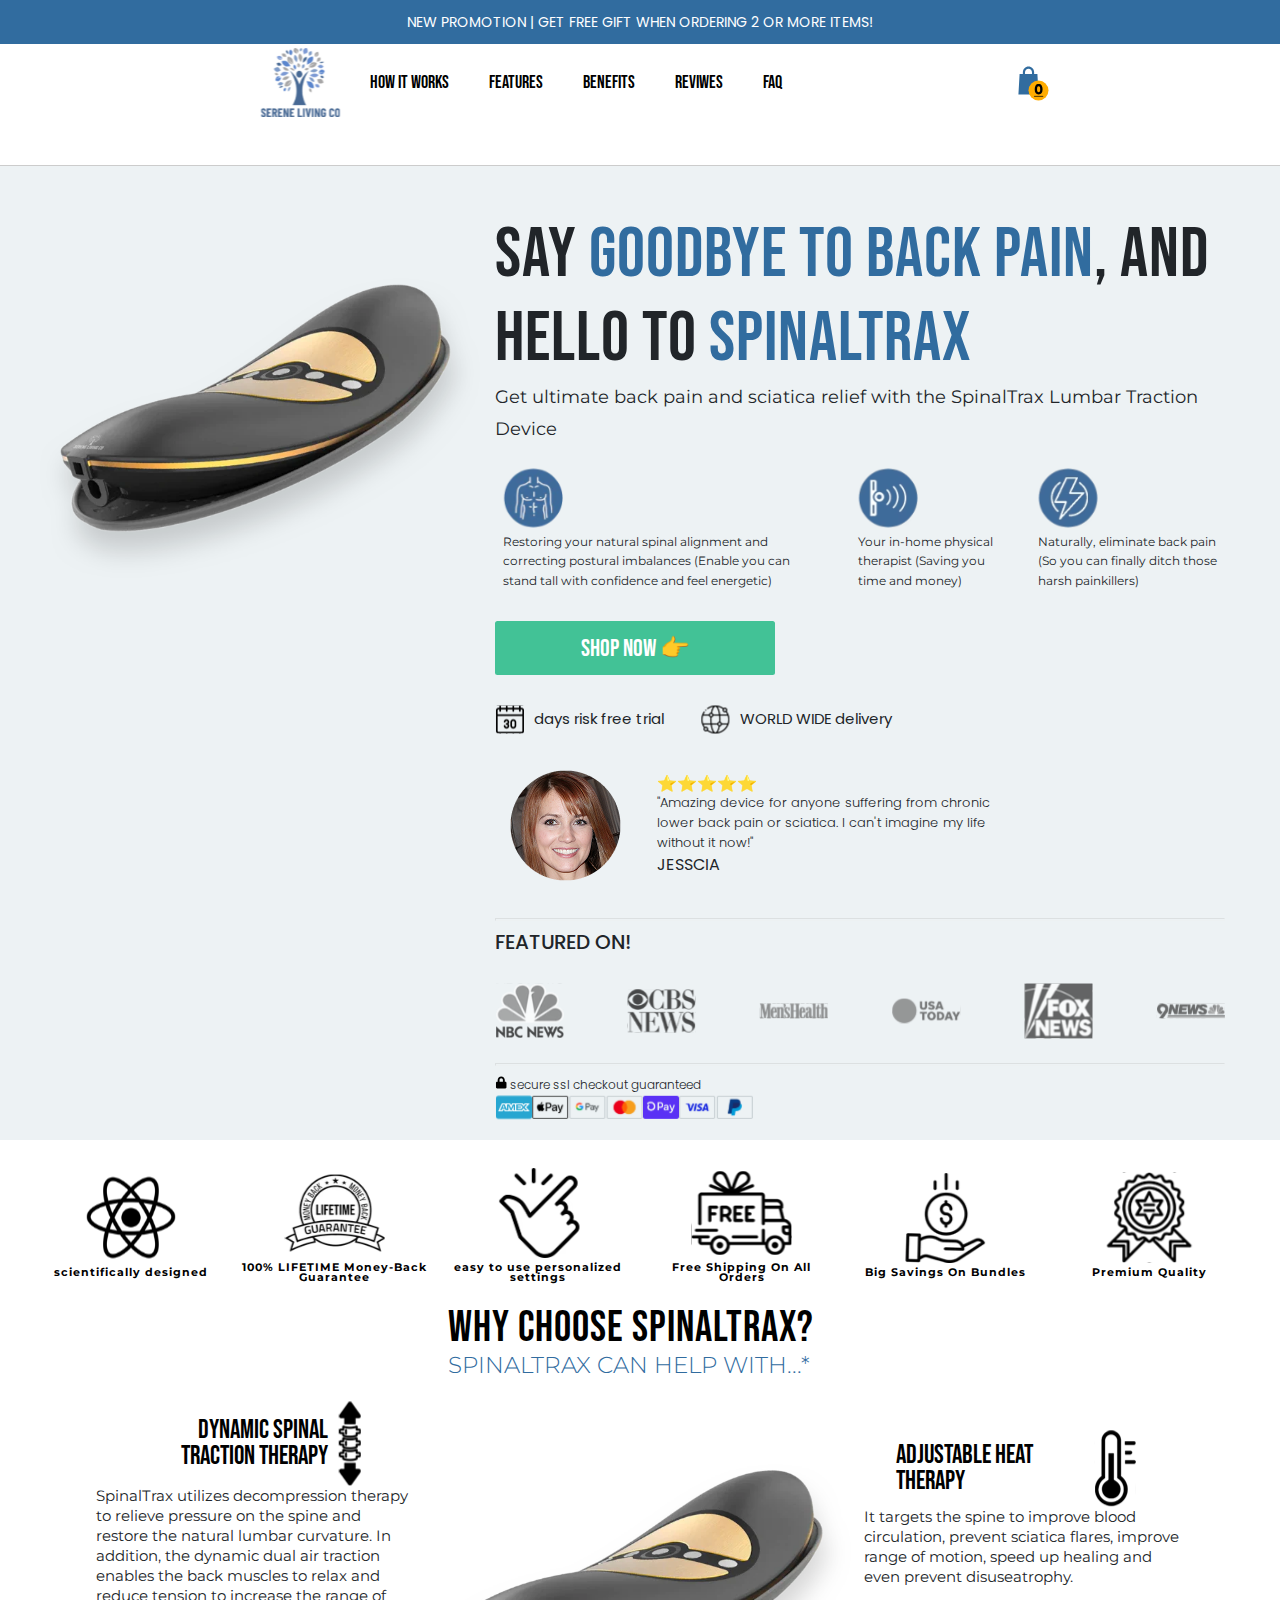
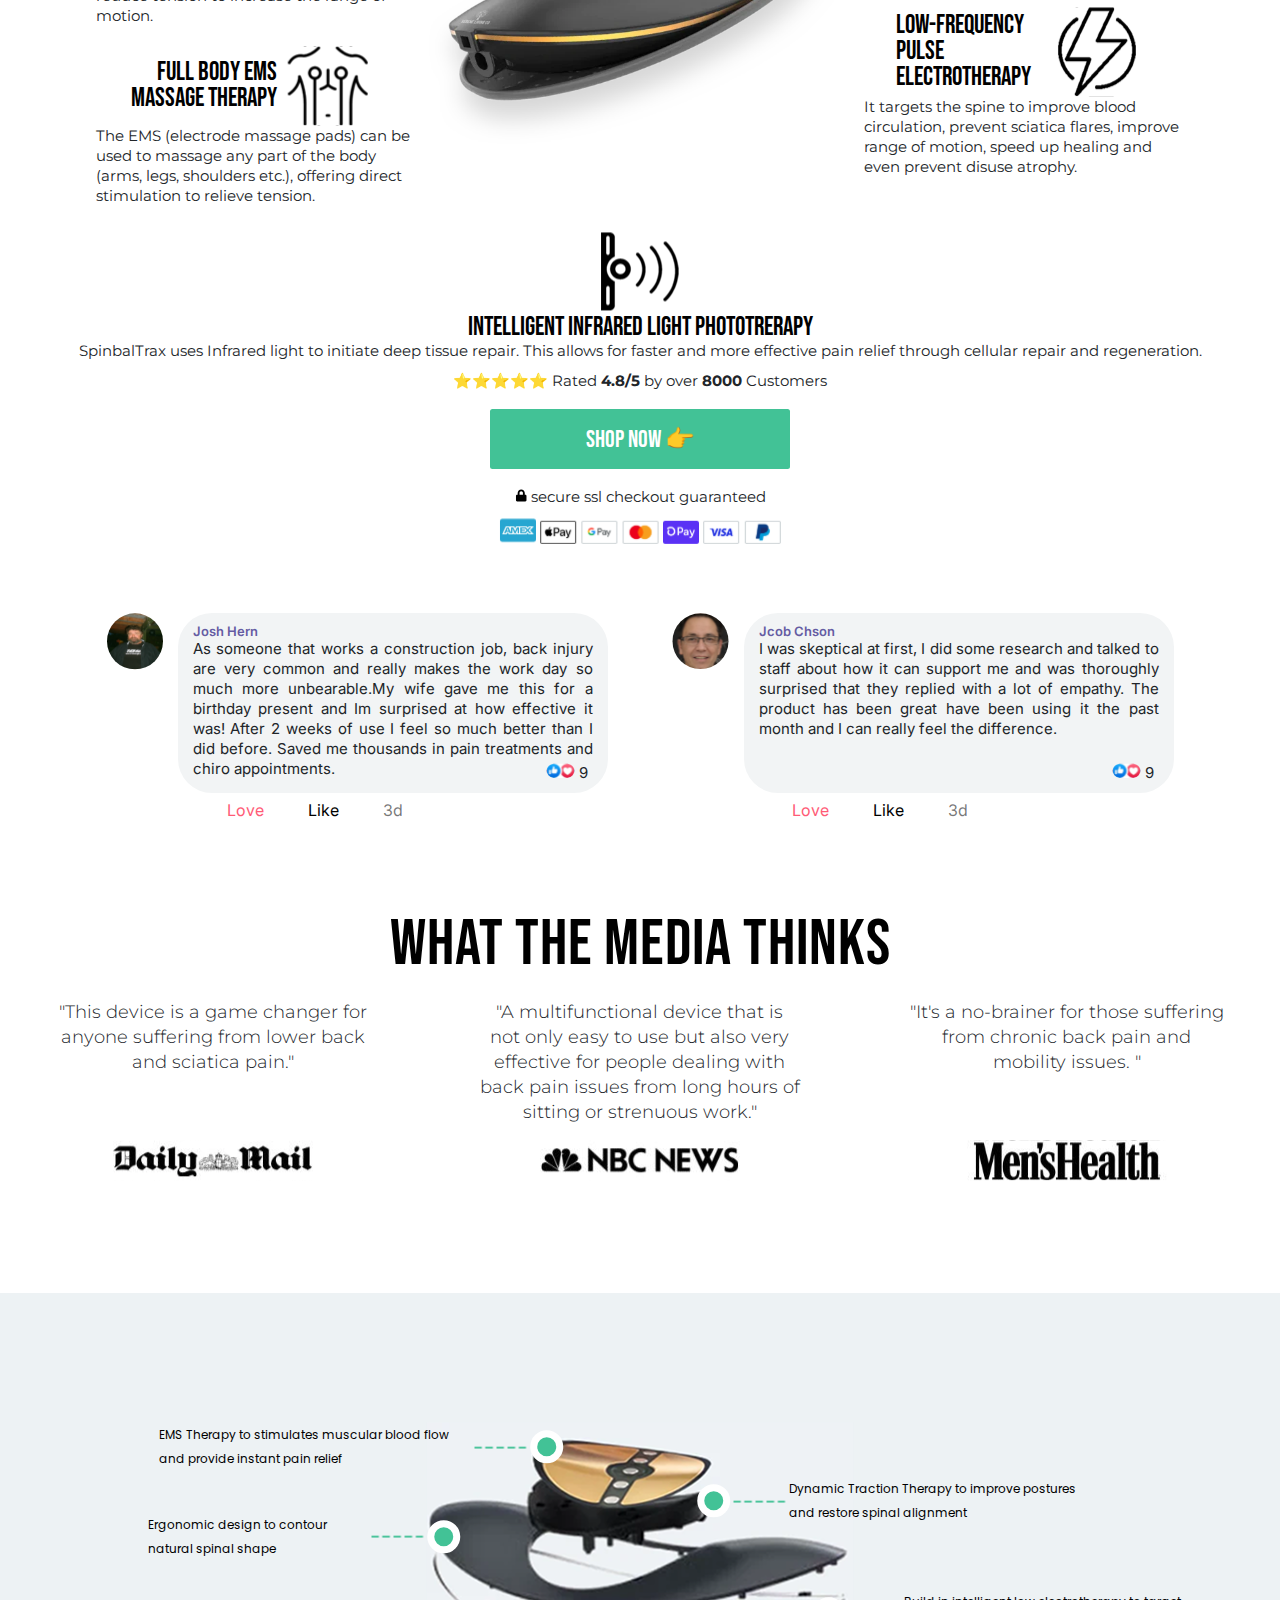
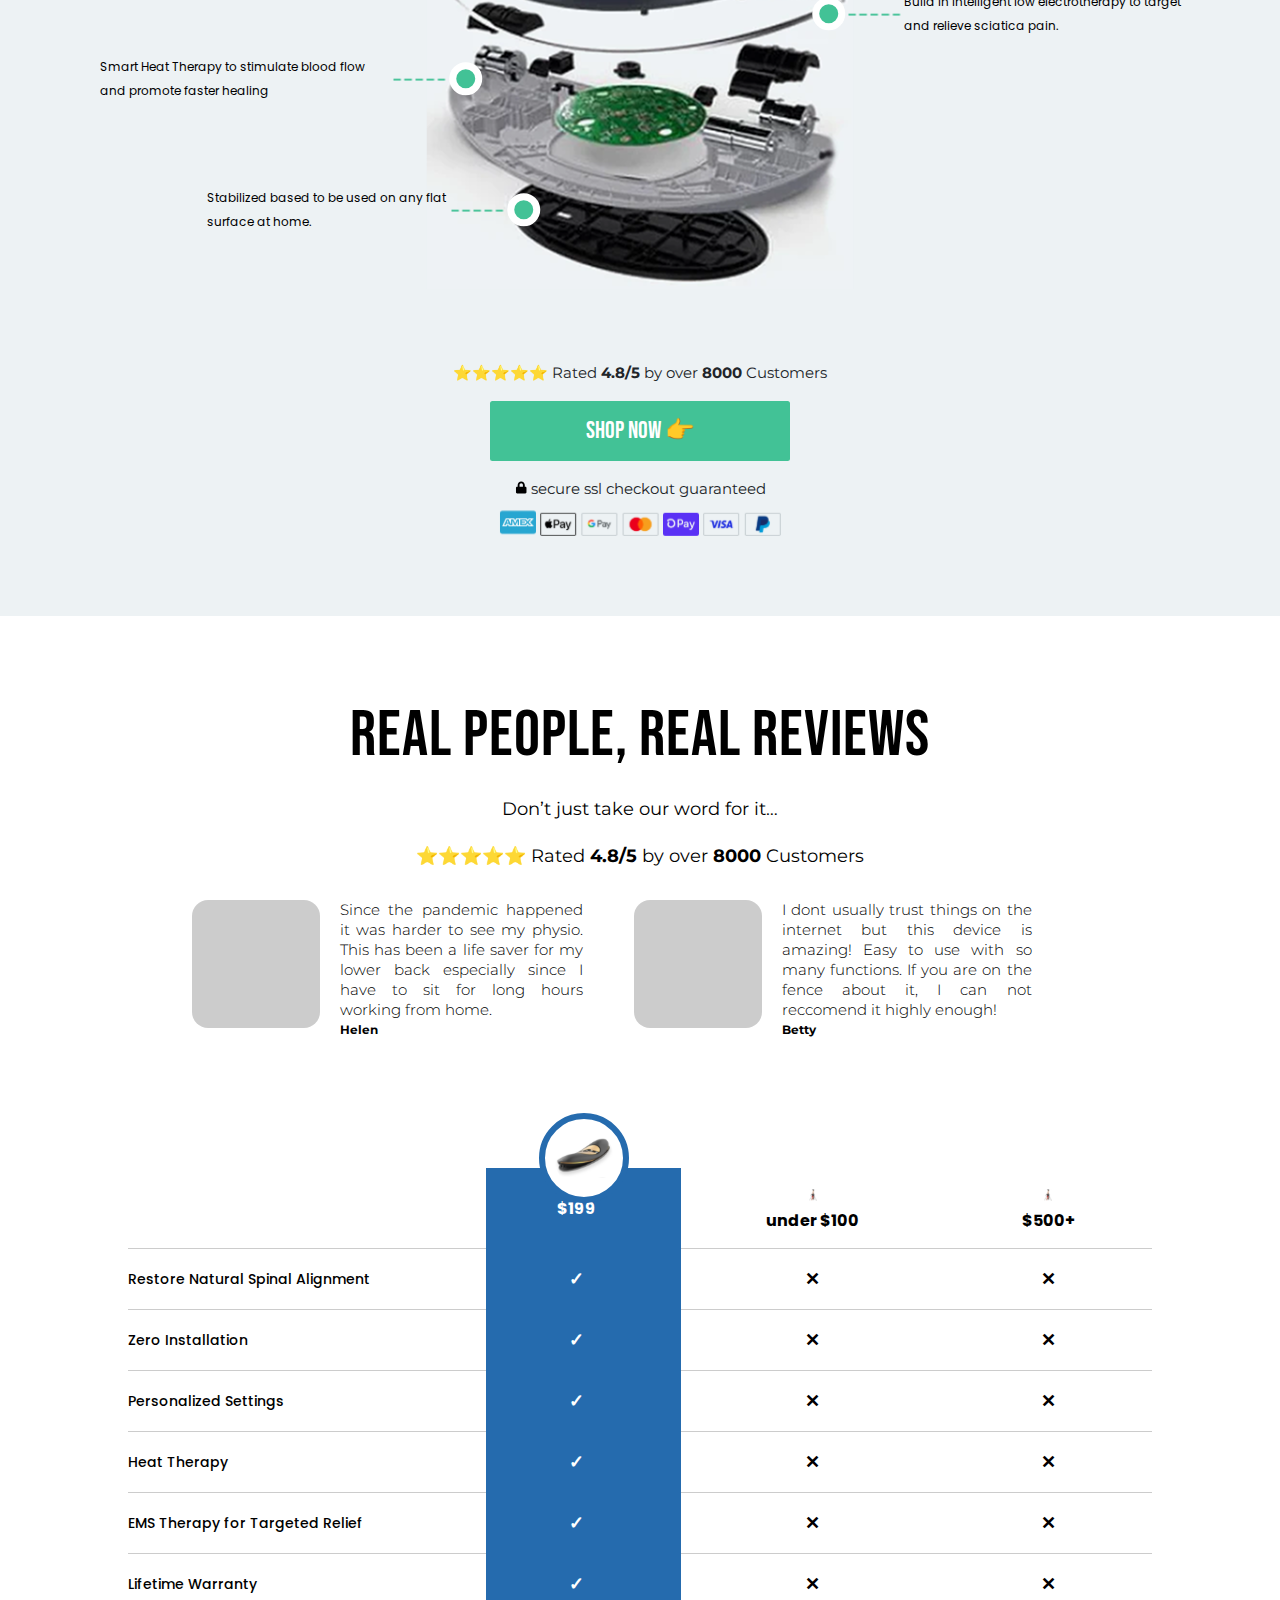
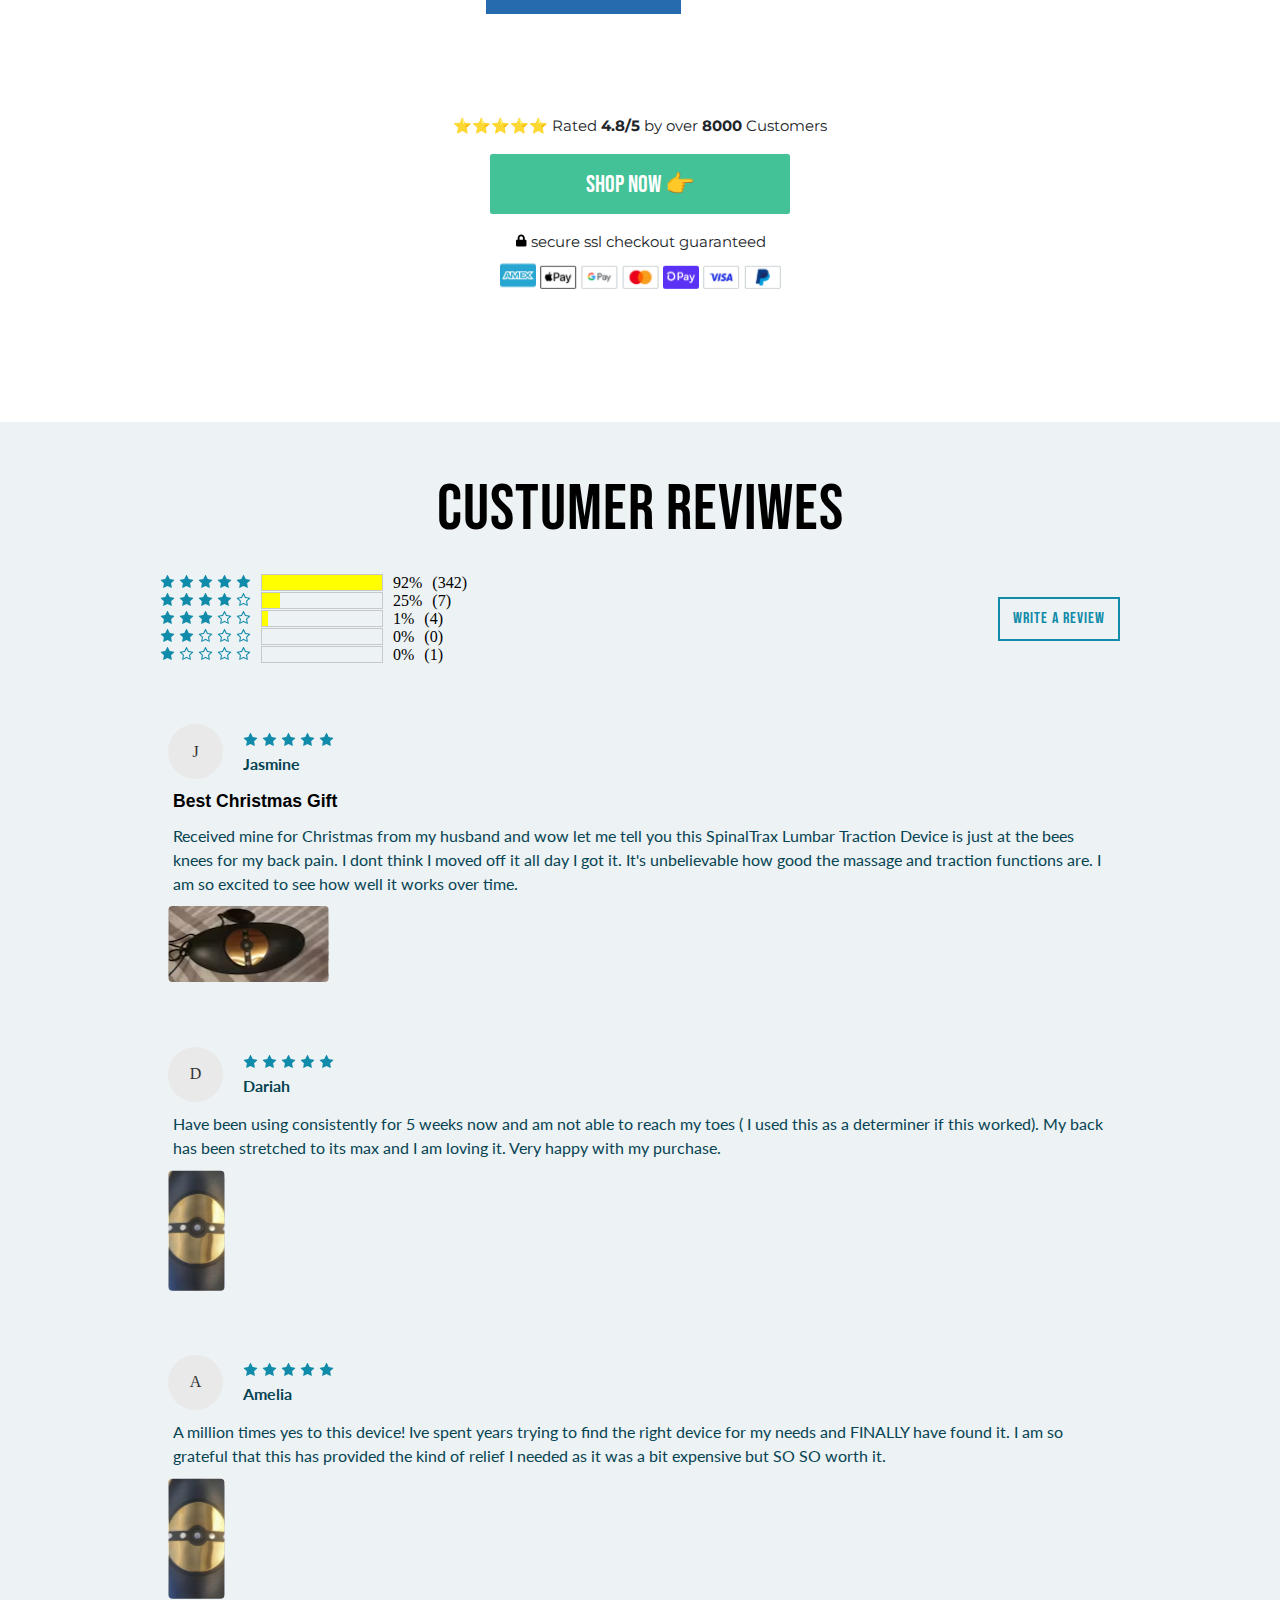
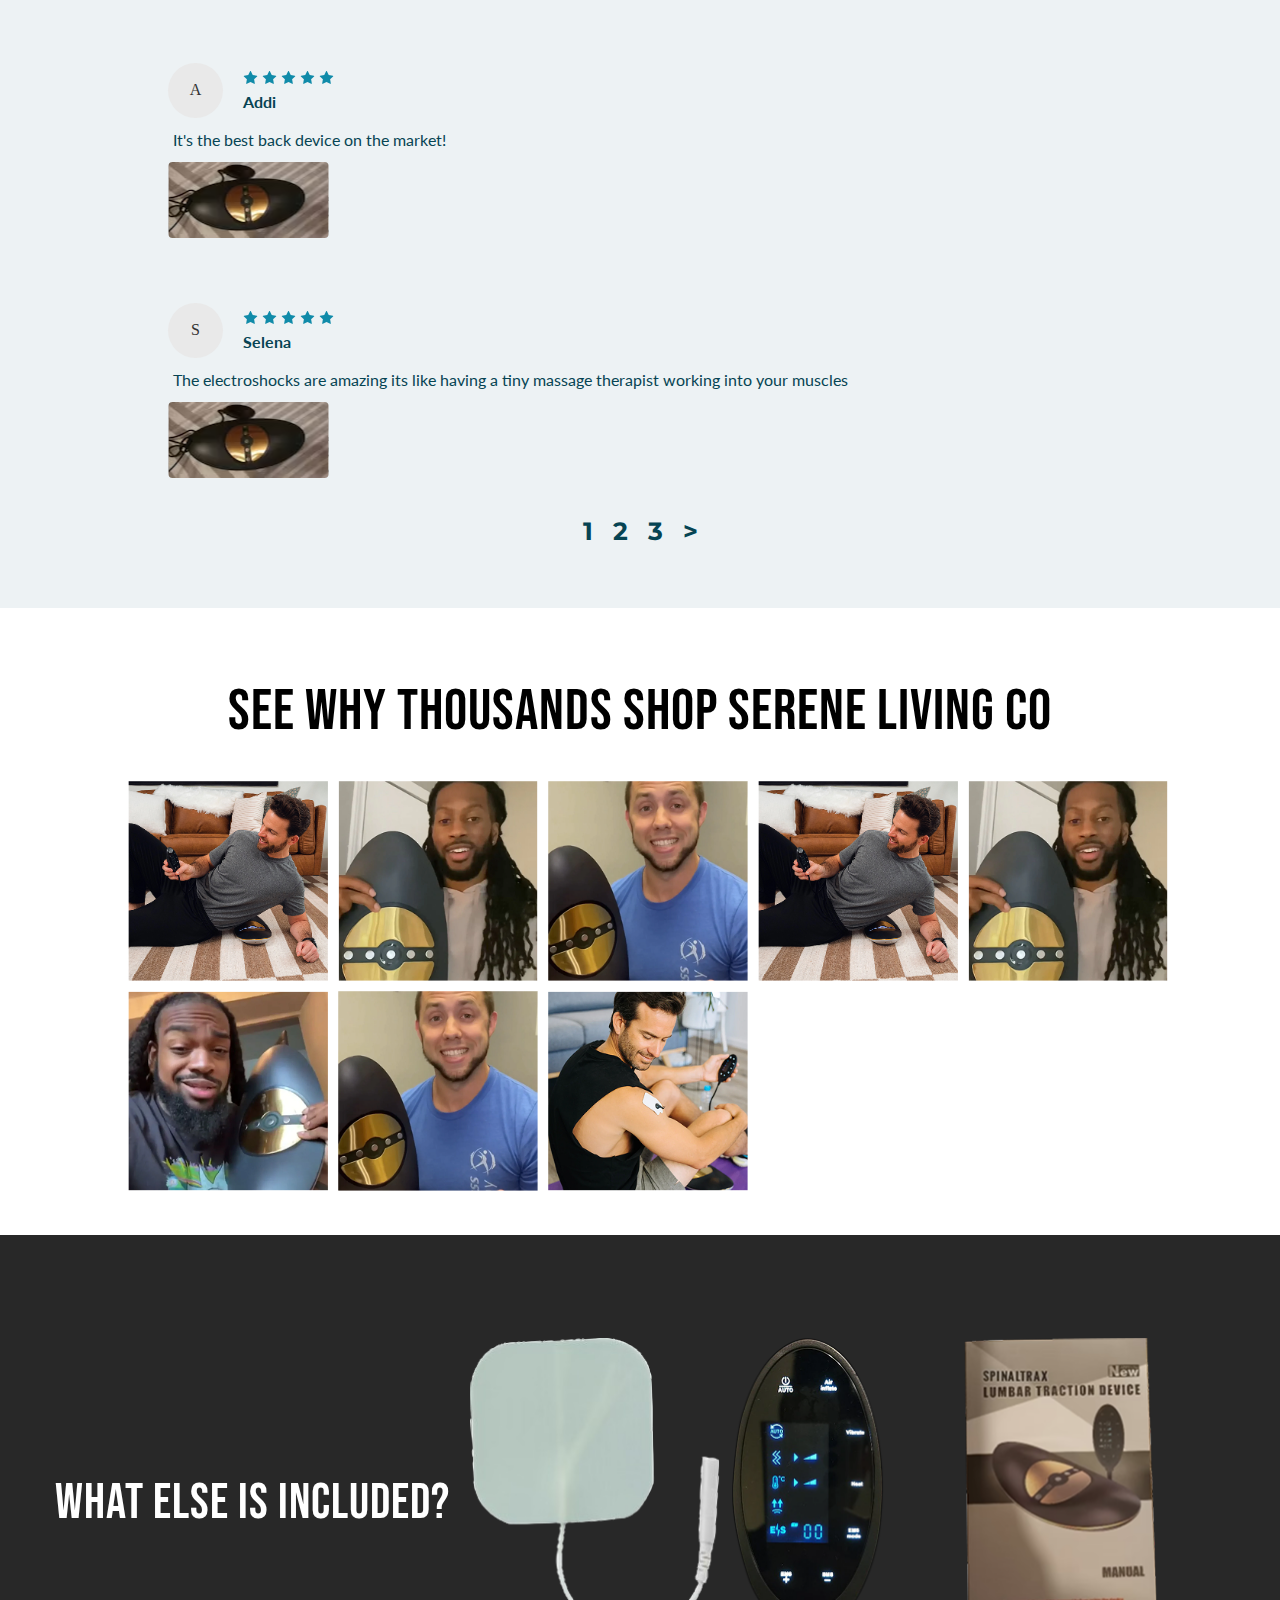
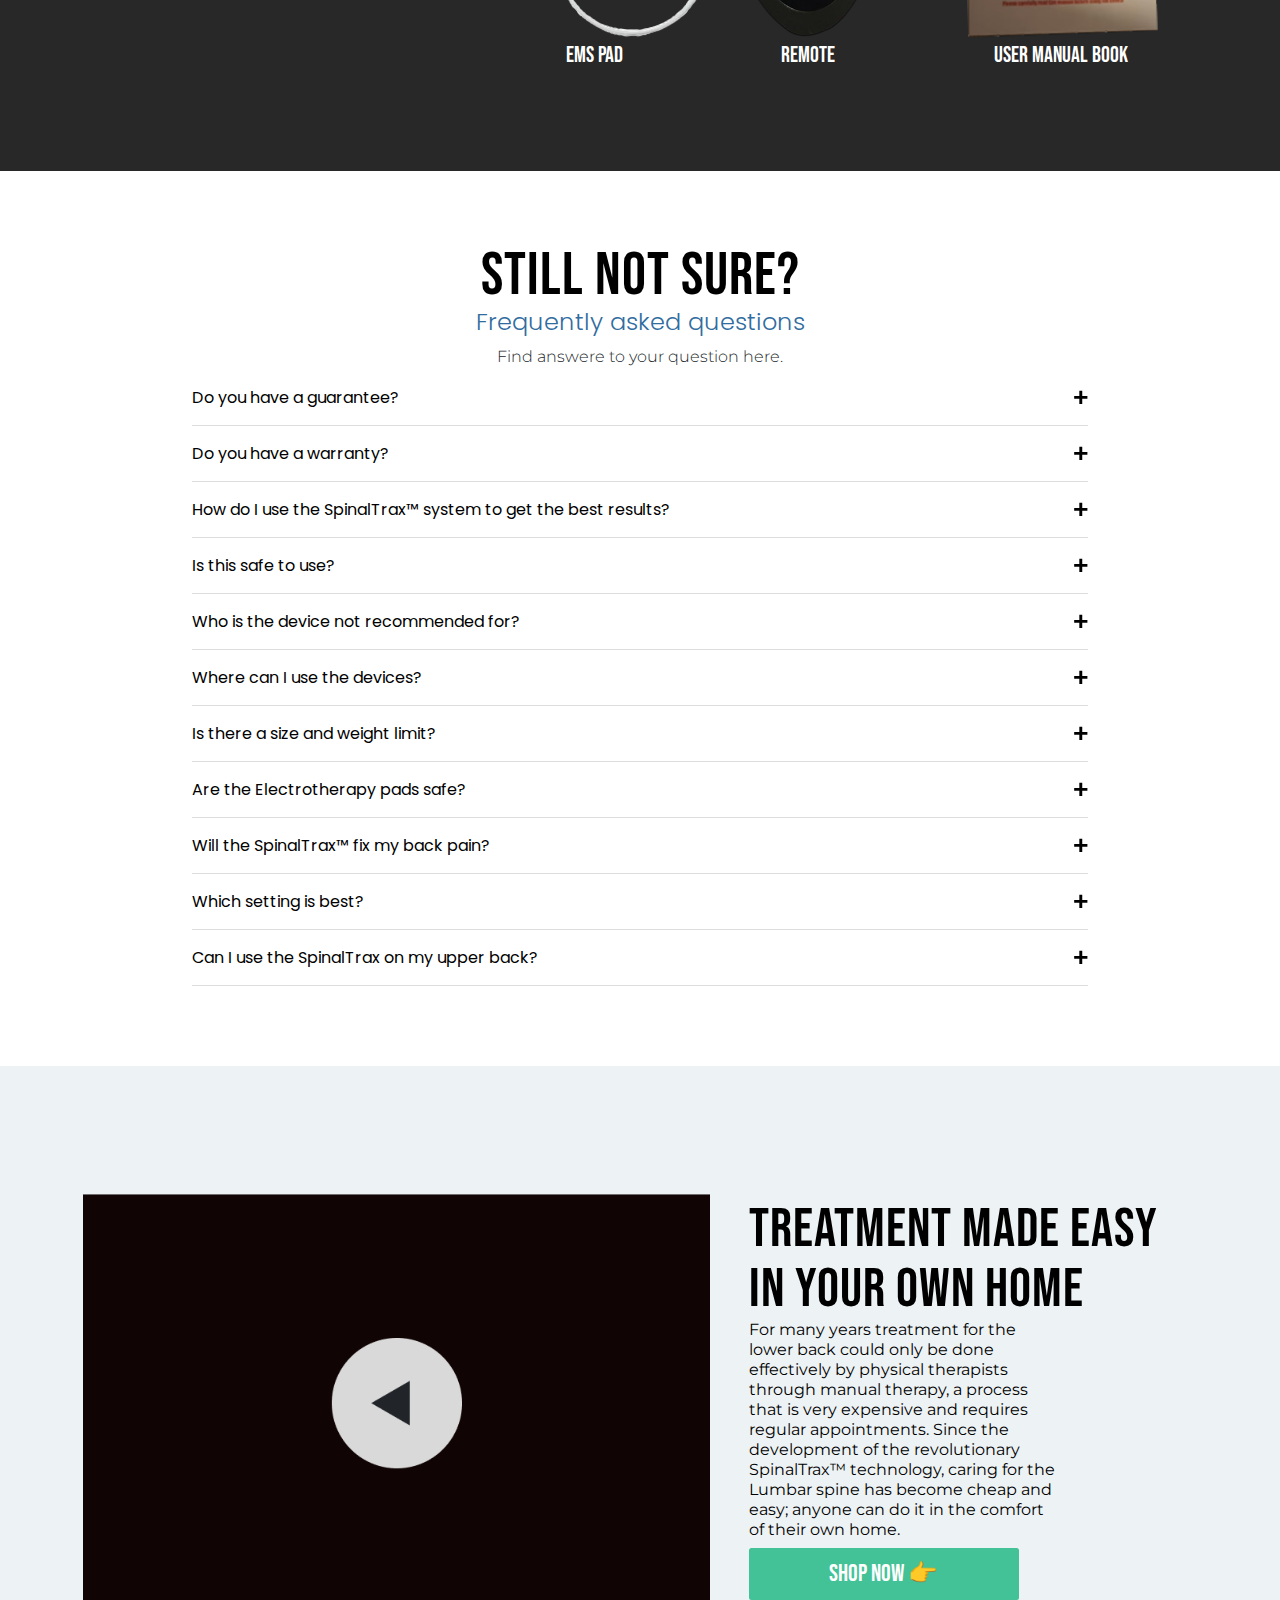
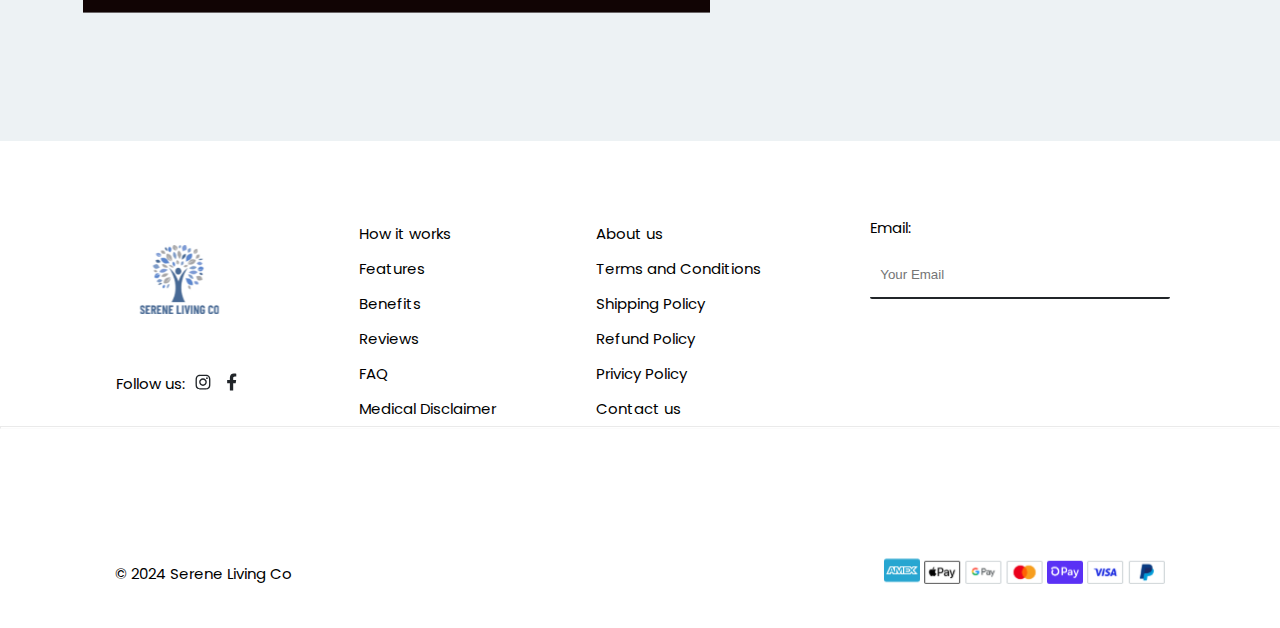
<file: index.html>
<!DOCTYPE html>
<html lang="en">

<head>
    <meta charset="UTF-8">
    <meta name="viewport" content="width=device-width, initial-scale=1.0">
    <title>Shopify-One-Product-Design</title>
    <link rel="stylesheet" href="style.css">
</head>

<body>
    <div class="gift">NEW PROMOTION | GET FREE GIFT WHEN ORDERING 2 OR MORE ITEMS!</div>
    <div class="fixed">
        <nav>
            <div class="nav">
                <img src="asset/Link → logo.png.svg" alt="Logo">
                <ul>
                    <li><a href="#works">HOW IT WORKS</a></li>
                    <li><a href="#FEATURES">FEATURES</a></li>
                    <li><a href="#Benefits">BENEFITS</a></li>
                    <li><a href="#CR">REVIWES</a></li>
                    <li><a href="#FAQ">FAQ</a></li>
                </ul>
            </div>
            <img src="asset/Form.svg" alt="">
        </nav>
    </div>
    <header>
        <img src="asset/product_image.png" alt="product_image" class="oon">
        <div class="hello-product">
            <h1>SAY <span class="blue">GOODBYE TO BACK PAIN</span>, AND HELLO TO <span class="blue">SPINALTRAX</span>
            </h1>
            <p>Get ultimate back pain and sciatica relief with the SpinalTrax Lumbar Traction Device</p>
            <div class="usage">
                <div class="use">
                    <img src="asset/Ellipse_7.png.svg" alt="">
                    <p>Restoring your natural spinal alignment and correcting postural imbalances (Enable you can stand
                        tall with confidence and feel energetic)</p>
                </div>
                <div class="use">
                    <img src="asset/Ellipse_7_copy.png.svg" alt="">
                    <p>Your in-home physical therapist (Saving you time and money)</p>
                </div>
                <div class="use">
                    <img src="asset/Ellipse_7_copy_2.png.svg" alt="">
                    <p>Naturally, eliminate back pain (So you can finally ditch those harsh painkillers)</p>
                </div>
            </div>
            <button>SHOP NOW 👉</button>
            <div class="delivery">
                <p>
                    <img src="asset/calendar.png.svg">
                    <span>days risk free trial</span>
                </p>
                <p>
                    <img src="asset/world.png.svg">
                    <span>WORLD WIDE delivery</span>
                </p>
            </div>
            <div class="jessica">
                <img src="asset/image_1024x1024.jpg.png" alt="">
                <div class="jessica-txt">
                    <p>⭐⭐⭐⭐⭐</p>
                    <p>"Amazing device for anyone suffering from chronic lower back pain or sciatica. I can't imagine my
                        life without it now!"</p>
                    <p>JESSCIA</p>
                </div>
            </div>
            <hr>
            <div class="news-channel">
                <p>FEATURED ON!</p>
                <ul>
                    <li><img src="asset/nbc-news_1024x1024.png.svg" alt=""></li>
                    <li><img src="asset/cbs-news_1024x1024.png.svg" alt=""></li>
                    <li><img src="asset/menshealth_1024x1024.png.svg" alt=""></li>
                    <li><img src="asset/usa-today_1024x1024.png.svg" alt=""></li>
                    <li><img src="asset/fox-news_1024x1024.png.svg" alt=""></li>
                    <li><img src="asset/9-news_1024x1024.png.svg" alt=""></li>
                </ul>
            </div>
            <hr>
            <div class="pay-card">
                <p><img src="asset/Symbol.svg"> <span>secure ssl checkout guaranteed</span></p>
                <ul>
                    <li><img src="asset/amex.webp.svg"></li>
                    <li><img src="asset/apple-pay.webp.svg"></li>
                    <li><img src="asset/google-pay.webp.svg"></li>
                    <li><img src="asset/mastercard.webp.svg"></li>
                    <li><img src="asset/shop-pay.webp.svg"></li>
                    <li><img src="asset/visa.webp.svg"></li>
                    <li><img src="asset/paypal.webp.svg"></li>
                </ul>
            </div>
        </div>
    </header>
    <main>
        <section class="benefit" id="Benefits">
            <h2>Reclaim Your Day From Back Pain and Sciatica Issues in Just 15 Minutes!</h2>
            <div class="user-saving">
                <div class="saving">
                    <img src="asset/react_png.svg" alt="">
                    <p>scientifically designed</p>
                </div>
                <div class="saving">
                    <img src="asset/lifetime-icon.png.svg" alt="">
                    <p>100% LIFETIME Money-Back Guarantee</p>
                </div>
                <div class="saving">
                    <img src="asset/easy_to_use.png.svg" alt="">
                    <p>easy to use personalized settings</p>
                </div>
                <div class="saving">
                    <img src="asset/shipping-icon.png.svg" alt="">
                    <p>Free Shipping On All Orders</p>
                </div>
                <div class="saving">
                    <img src="asset/savings-icon.png.svg" alt="">
                    <p>Big Savings On Bundles</p>
                </div>
                <div class="saving">
                    <img src="asset/premium-quality.png.svg" alt="">
                    <p>Premium Quality</p>
                </div>
            </div>
        </section>
        <section class="why-choose" id="FEATURES">
            <h2>WHY CHOOSE SPINALTRAX?</h2>
            <p><span class="blue">SPINALTRAX CAN HELP WITH...*</span></p>
            <div class="features">
                <div class="part">
                    <div class="feature-1">
                        <div class="F-head">
                            <h4>DYNAMIC SPINAL TRACTION THERAPY</h4>
                            <img src="asset/icon_84.svg" alt="">
                        </div>
                        <p>SpinalTrax utilizes decompression therapy to relieve pressure on the spine and restore the
                            natural lumbar curvature. In addition, the dynamic dual air traction enables the back
                            muscles to relax and reduce tension to increase the range of motion.</p>
                    </div>
                    <div class="feature-2">
                        <div class="F-head">
                            <h4>FULL BODY EMS MASSAGE THERAPY</h4>
                            <img src="asset/full-body.png.svg" alt="">
                        </div>
                        <p>The EMS (electrode massage pads) can be used to massage any part of the body (arms, legs,
                            shoulders etc.), offering direct stimulation to relieve tension.</p>
                    </div>
                </div>
                <img src="asset/product_image.png" alt="" class="oon">
                <div class="part">
                    <div class="feature-3">
                        <div class="F-head">
                            <h4>ADJUSTABLE HEAT THERAPY</h4>
                            <img src="asset/temperature.png.svg" alt="">
                        </div>
                        <p>It targets the spine to improve blood circulation, prevent sciatica flares, improve range of
                            motion, speed up healing and even prevent disuseatrophy.</p>
                    </div>
                    <div class="feature-4">
                        <div class="F-head">
                            <h4>LOW-FREQUENCY PULSE ELECTROTHERAPY</h4>
                            <img src="asset/electro-therapy.png.svg" alt="">
                        </div>
                        <p>It targets the spine to improve blood circulation, prevent sciatica flares, improve range of
                            motion, speed up healing and even prevent disuse atrophy.</p>
                    </div>
                </div>
            </div>
            <div class="feature-5">
                <img src="asset/infrared-icon.png.svg" alt="">
                <h4>INTELLIGENT INFRARED LIGHT PHOTOTRERAPY</h4>
                <p>SpinbalTrax uses Infrared light to initiate deep tissue repair. This allows for faster and more
                    effective pain relief through cellular repair and regeneration.</p>
            </div>
            <div class="rated">
                <p>⭐⭐⭐⭐⭐ Rated <b>4.8/5</b> by over <b>8000</b> Customers</p>
                <button>SHOP NOW 👉</button>
                <p><img src="asset/Symbol.svg"> secure ssl checkout guaranteed</p>
                <p>
                    <img src="asset/amex.webp.svg">
                    <img src="asset/apple-pay.webp.svg">
                    <img src="asset/google-pay.webp.svg">
                    <img src="asset/mastercard.webp.svg">
                    <img src="asset/shop-pay.webp.svg">
                    <img src="asset/visa.webp.svg">
                    <img src="asset/paypal.webp.svg">
                </p>
            </div>
        </section>
        <section class="comments">
            <div class="comment">
                <div class="commit">
                    <img src="asset/review_4.jpg.svg" alt="">
                    <div class="person">
                        <h5>Josh Hern</h5>
                        <p>As someone that works a construction job, back injury are very common and really makes the
                            work
                            day so much more unbearable.My wife gave me this for a birthday present and Im surprised at
                            how
                            effective it was! After 2 weeks of use I feel so much better than I did before. Saved me
                            thousands in pain treatments and chiro appointments.</p>
                        <p><img src="asset/Untitled-60.png.svg"> 9</p>
                    </div>
                </div>
                <div class="like"><span style="color: #ff5b76;">Love</span> <span>Like</span> <span
                        style="color: #0000008b;">3d</span></div>
            </div>
            <div class="comment">
                <div class="commit">
                    <img src="asset/Matty.png.svg" alt="">
                    <div class="person">
                        <h5>Jcob Chson</h5>
                        <p>I was skeptical at first, I did some research and talked to staff about how it can support me
                            and
                            was thoroughly surprised that they replied with a lot of empathy. The product has been great
                            have been using it the past month and I can really feel the difference.</p>
                        <p><img src="asset/Untitled-60.png.svg" alt=""> 9</p>
                    </div>
                </div>
                <div class="like"><span style="color: #ff5b76;">Love</span> <span>Like</span> <span
                        style="color: #0000008b;">3d</span></div>
            </div>
        </section>
        <section class="media-think">
            <h2>WHAT THE MEDIA THINKS</h2>
            <div class="media-words">
                <p>"This device is a game changer for anyone suffering from lower back and sciatica pain."</p>
                <p>"A multifunctional device that is not only easy to use but also very effective for people dealing
                    with back pain issues from long hours of sitting or strenuous work."</p>
                <p>"It's a no-brainer for those suffering from chronic back pain and mobility issues. "</p>
            </div>
            <div class="media-logo">
                <img src="asset/daily_mail.svg">
                <img src="asset/Untitled_design_3.jpg.svg">
                <img src="asset/Untitled_design_4.jpg.svg">
            </div>
        </section>
        <section class="product-detail" id="works">
            <div class="detail">
                <div class="open-image">
                    <div class="point point1">
                        <p>EMS Therapy to stimulates muscular blood flow and provide instant pain relief</p>
                        <img src="asset/Horizontal Divider.svg">
                        <img src="asset/Background+Border.svg" alt="">
                    </div>
                    <div class="point point2">
                        <p>Ergonomic design to contour natural spinal shape</p>
                        <img src="asset/Horizontal Divider.svg">
                        <img src="asset/Background+Border.svg" alt="">
                    </div>
                    <div class="point point3">
                        <p>Smart Heat Therapy to stimulate blood flow and promote faster healing</p>
                        <img src="asset/Horizontal Divider.svg">
                        <img src="asset/Background+Border.svg" alt="">
                    </div>
                    <div class="point point4">
                        <p>Stabilized based to be used on any flat surface at home.</p>
                        <img src="asset/Horizontal Divider.svg">
                        <img src="asset/Background+Border.svg" alt="">
                    </div>
                </div>
                <img src="asset/spinal-detail.png.png" alt="image" class="oon">
                <div class="open-image">
                    <div class="point point5">
                        <img src="asset/Background+Border.svg" alt="">
                        <img src="asset/Horizontal Divider.svg">
                        <p>Dynamic Traction Therapy to improve postures and restore spinal alignment</p>
                    </div>
                    <div class="point point6">
                        <img src="asset/Background+Border.svg" alt="">
                        <img src="asset/Horizontal Divider.svg">
                        <p>Build in intelligent low electrotherapy to target and relieve sciatica pain.</p>
                    </div>
                </div>
            </div>
            <div class="rated">
                <p>⭐⭐⭐⭐⭐ Rated <b>4.8/5</b> by over <b>8000</b> Customers</p>
                <button>SHOP NOW 👉</button>
                <p><img src="asset/Symbol.svg"> secure ssl checkout guaranteed</p>
                <p>
                    <img src="asset/amex.webp.svg">
                    <img src="asset/apple-pay.webp.svg">
                    <img src="asset/google-pay.webp.svg">
                    <img src="asset/mastercard.webp.svg">
                    <img src="asset/shop-pay.webp.svg">
                    <img src="asset/visa.webp.svg">
                    <img src="asset/paypal.webp.svg">
                </p>
            </div>
        </section>
        <section class="people-reviews">
            <h2>REAL PEOPLE, REAL REVIEWS</h2>
            <p>Don’t just take our word for it…</p>
            <p>⭐⭐⭐⭐⭐ Rated <b>4.8/5</b> by over <b>8000</b> Customers</p>
            <div class="review">
                <div class="people">
                    <div class="one"></div>
                    <div class="txt">
                        <p>Since the pandemic happened it was harder to see my physio. This has been a life saver for my
                            lower back especially since I have to sit for long hours working from home.</p>
                        <h5>Helen</h5>
                    </div>
                </div>
                <div class="people">
                    <div class="one"></div>
                    <div class="txt">
                        <p>I dont usually trust things on the internet but this device is amazing! Easy to use with so
                            many
                            functions. If you are on the fence about it, I can not reccomend it highly enough!</p>
                        <h5>Betty</h5>
                    </div>
                </div>
            </div>
        </section>
        <section class="table">
            <table class="comparison-table">
                <thead>
                    <tr>
                        <th></th>
                        <th class="highlight">
                            <div class="circle-wrapper">
                                <img src="asset/Layer_93.png.svg" alt="Center Product">
                            </div>
                            $199
                        </th>
                        <th>
                            <img src="asset/Cell → sauna-two.png.svg" alt="Product 2" class="product-image"><br>
                            under $100
                        </th>
                        <th>
                            <img src="asset/Cell → sauna-two.png.svg" alt="Product 3"  class="product-image"><br>
                            $500+
                        </th>
                    </tr>
                </thead>
                <tbody>
                    <tr>
                        <td class="row-label">Restore Natural Spinal Alignment</td>
                        <td class="highlight-cell tick">✓</td>
                        <td class="cross">✕</td>
                        <td class="cross">✕</td>
                    </tr>
                    <tr>
                        <td class="row-label">Zero Installation</td>
                        <td class="highlight-cell tick">✓</td>
                        <td class="cross">✕</td>
                        <td class="cross">✕</td>
                    </tr>
                    <tr>
                        <td class="row-label">Personalized Settings</td>
                        <td class="highlight-cell tick">✓</td>
                        <td class="cross">✕</td>
                        <td class="cross">✕</td>
                    </tr>
                    <tr>
                        <td class="row-label">Heat Therapy</td>
                        <td class="highlight-cell tick">✓</td>
                        <td class="cross">✕</td>
                        <td class="cross">✕</td>
                    </tr>
                    <tr>
                        <td class="row-label">EMS Therapy for Targeted Relief</td>
                        <td class="highlight-cell tick">✓</td>
                        <td class="cross">✕</td>
                        <td class="cross">✕</td>
                    </tr>
                    <tr>
                        <td class="row-label no">Lifetime Warranty</td>
                        <td class="highlight-cell tick no">✓</td>
                        <td class="cross no">✕</td>
                        <td class="cross no">✕</td>
                    </tr>
                </tbody>
            </table>
            <div class="rated">
                <p>⭐⭐⭐⭐⭐ Rated <b>4.8/5</b> by over <b>8000</b> Customers</p>
                <button>SHOP NOW 👉</button>
                <p><img src="asset/Symbol.svg"> secure ssl checkout guaranteed</p>
                <p>
                    <img src="asset/amex.webp.svg">
                    <img src="asset/apple-pay.webp.svg">
                    <img src="asset/google-pay.webp.svg">
                    <img src="asset/mastercard.webp.svg">
                    <img src="asset/shop-pay.webp.svg">
                    <img src="asset/visa.webp.svg">
                    <img src="asset/paypal.webp.svg">
                </p>
            </div>
        </section>
        <section class="custumer-reviews" id="CR">
            <h2>CUSTUMER REVIWES</h2>
            <div class="review-summary">
                <div class="side-one">
                    <div class="summary">
                        <span>
                            <img src="asset/Vector.svg">
                            <img src="asset/Vector.svg">
                            <img src="asset/Vector.svg">
                            <img src="asset/Vector.svg">
                            <img src="asset/Vector.svg">
                        </span>
                        <span class="ratio fill">
                            <p></p>
                        </span>
                        <span>92%</span>
                        <span>(342)</span>
                    </div>
                    <div class="summary">
                        <span>
                            <img src="asset/Vector.svg">
                            <img src="asset/Vector.svg">
                            <img src="asset/Vector.svg">
                            <img src="asset/Vector.svg">
                            <img src="asset/Vector (1).svg">
                        </span>
                        <span class="ratio s-fill">
                            <p></p>
                        </span>
                        <span>25%</span>
                        <span>(7)</span>
                    </div>
                    <div class="summary">
                        <span>
                            <img src="asset/Vector.svg">
                            <img src="asset/Vector.svg">
                            <img src="asset/Vector.svg">
                            <img src="asset/Vector (1).svg">
                            <img src="asset/Vector (1).svg">
                        </span>
                        <span class="ratio z-fill">
                            <p></p>
                        </span>
                        <span>1%</span>
                        <span>(4)</span>
                    </div>
                    <div class="summary">
                        <span>
                            <img src="asset/Vector.svg">
                            <img src="asset/Vector.svg">
                            <img src="asset/Vector (1).svg">
                            <img src="asset/Vector (1).svg">
                            <img src="asset/Vector (1).svg">
                        </span>
                        <span class="ratio">
                            <p></p>
                        </span>
                        <span>0%</span>
                        <span>(0)</span>
                    </div>
                    <div class="summary">
                        <span>
                            <img src="asset/Vector.svg">
                            <img src="asset/Vector (1).svg">
                            <img src="asset/Vector (1).svg">
                            <img src="asset/Vector (1).svg">
                            <img src="asset/Vector (1).svg">
                        </span>
                        <span class="ratio">
                            <p></p>
                        </span>
                        <span>0%</span>
                        <span>(1)</span>
                    </div>
                </div>
                <div class="side-two">WRITE A REVIEW</div>
            </div>
            <div class="main-reviews">
                <div class="R-one">
                    <div class="over-view">
                        <span class="dp">J</span>
                        <span>
                            <p>
                                <img src="asset/Vector.svg">
                                <img src="asset/Vector.svg">
                                <img src="asset/Vector.svg">
                                <img src="asset/Vector.svg">
                                <img src="asset/Vector.svg">
                            </p>
                            <p>Jasmine</p>
                        </span>
                    </div>
                    <div class="review-txt">
                        <h4>Best Christmas Gift</h4>
                        <p>Received mine for Christmas from my husband and wow let me tell you this SpinalTrax Lumbar
                            Traction Device is just at the bees knees for my back pain. I dont think I moved off it all
                            day I got it. It's unbelievable how good the massage and traction functions are. I am so
                            excited to see how well it works over time.</p>
                        <img src="asset/qq1.svg" alt="">
                    </div>
                </div>
                <div class="R-one">
                    <div class="over-view">
                        <span class="dp">D</span>
                        <span>
                            <p>
                                <img src="asset/Vector.svg">
                                <img src="asset/Vector.svg">
                                <img src="asset/Vector.svg">
                                <img src="asset/Vector.svg">
                                <img src="asset/Vector.svg">
                            </p>
                            <p>Dariah</p>
                        </span>
                    </div>
                    <div class="review-txt">
                        <p>Have been using consistently for 5 weeks now and am not able to reach my toes ( I used this
                            as a determiner if this worked). My back has been stretched to its max and I am loving it.
                            Very happy with my purchase.</p>
                        <img src="asset/qq2.svg" alt="">
                    </div>
                </div>
                <div class="R-one">
                    <div class="over-view">
                        <span class="dp">A</span>
                        <span>
                            <p>
                                <img src="asset/Vector.svg">
                                <img src="asset/Vector.svg">
                                <img src="asset/Vector.svg">
                                <img src="asset/Vector.svg">
                                <img src="asset/Vector.svg">
                            </p>
                            <p>Amelia</p>
                        </span>
                    </div>
                    <div class="review-txt">
                        <p>A million times yes to this device! Ive spent years trying to find the right device for my
                            needs and FINALLY have found it. I am so grateful that this has provided the kind of relief
                            I needed as it was a bit expensive but SO SO worth it.</p>
                        <img src="asset/qq2.svg" alt="">
                    </div>
                </div>
                <div class="R-one">
                    <div class="over-view">
                        <span class="dp">A</span>
                        <span>
                            <p>
                                <img src="asset/Vector.svg">
                                <img src="asset/Vector.svg">
                                <img src="asset/Vector.svg">
                                <img src="asset/Vector.svg">
                                <img src="asset/Vector.svg">
                            </p>
                            <p>Addi</p>
                        </span>
                    </div>
                    <div class="review-txt">
                        <p>It's the best back device on the market!</p>
                        <img src="asset/qq1.svg" alt="">
                    </div>
                </div>
                <div class="R-one">
                    <div class="over-view">
                        <span class="dp">S</span>
                        <span>
                            <p>
                                <img src="asset/Vector.svg">
                                <img src="asset/Vector.svg">
                                <img src="asset/Vector.svg">
                                <img src="asset/Vector.svg">
                                <img src="asset/Vector.svg">
                            </p>
                            <p>Selena</p>
                        </span>
                    </div>
                    <div class="review-txt">
                        <p>The electroshocks are amazing its like having a tiny massage therapist working into your
                            muscles</p>
                        <img src="asset/qq1.svg" alt="">
                    </div>
                </div>
            </div>
            <div class="page-count">
                <p><a href="#CR">1</a></p>
                <p><a href="#CR">2</a></p>
                <p><a href="#CR">3</a></p>
                <p><a href="#CR">&gt;</a></p>
            </div>
        </section>
        <section class="why-shop">
            <h2>SEE WHY THOUSANDS SHOP SERENE LIVING CO</h2>
            <div class="image-group">
                <img src="asset/10.jpg.png" alt="">
                <img src="asset/st-gallery1.webp.png" alt="">
                <img src="asset/st-gallery2.webp.png" alt="">
                <img src="asset/10.jpg.png" alt="">
                <img src="asset/st-gallery1.webp.png" alt="">
                <img src="asset/st-gallery5.webp.png" alt="">
                <img src="asset/st-gallery2.webp.png" alt="">
                <img src="asset/st-gallery8.webp.png" alt="">
            </div>
        </section>
        <section class="else">
            <h2>WHAT ELSE IS INCLUDED?</h2>
            <div class="things">
                <div class="thing">
                    <img src="asset/Untitled-3.png-removebg-preview.png" width="250px" alt="">
                    <p>EMS PAD</p>
                </div>
                <div class="thing">
                    <img src="asset/asa.png.png" width="152px" alt="">
                    <p>REMOTE</p>
                </div>
                <div class="thing">
                    <img src="asset/Untitled-5.png.png" width="330px" >
                    <p>USER MANUAL BOOK</p>
                </div>
            </div>
        </section>
        <section class="FAQs" id="FAQ">
            <h2>STILL NOT SURE?</h2>
            <p>Frequently asked questions</p>
            <p>Find answere to your question here.</p>
            <div class="question-point">
                <div class="question">
                    <p>Do you have a guarantee?</p>
                    <img src="asset/plus.svg" width="15px" alt="">
                </div>
                <div class="question">
                    <p>Do you have a warranty?</p>
                    <img src="asset/plus.svg" width="15px" alt="">
                </div>
                <div class="question">
                    <p>How do I use the SpinalTrax™ system to get the best results?</p>
                    <img src="asset/plus.svg" width="15px" alt="">
                </div>
                <div class="question">
                    <p>Is this safe to use?</p>
                    <img src="asset/plus.svg" width="15px" alt="">
                </div>
                <div class="question">
                    <p>Who is the device not recommended for?</p>
                    <img src="asset/plus.svg" width="15px" alt="">
                </div>
                <div class="question">
                    <p>Where can I use the devices?</p>
                    <img src="asset/plus.svg" width="15px" alt="">
                </div>
                <div class="question">
                    <p>Is there a size and weight limit?</p>
                    <img src="asset/plus.svg" width="15px" alt="">
                </div>
                <div class="question">
                    <p>Are the Electrotherapy pads safe?</p>
                    <img src="asset/plus.svg" width="15px" alt="">
                </div>
                <div class="question">
                    <p>Will the SpinalTrax™ fix my back pain?</p>
                    <img src="asset/plus.svg" width="15px" alt="">
                </div>
                <div class="question">
                    <p>Which setting is best?</p>
                    <img src="asset/plus.svg" width="15px" alt="">
                </div>
                <div class="question">
                    <p>Can I use the SpinalTrax on my upper back?</p>
                    <img src="asset/plus.svg" width="15px" alt="">
                </div>
            </div>
        </section>
        <section class="video">
            <img src="asset/treatment.png.png" alt="">
            <div class="check">
                <h2>TREATMENT MADE EASY IN YOUR OWN HOME</h2>
                <p>For many years treatment for the lower back could only be done effectively by physical therapists
                    through manual therapy, a process that is very expensive and requires regular appointments. Since
                    the development of the revolutionary SpinalTrax™ technology, caring for the Lumbar spine has become
                    cheap and easy; anyone can do it in the comfort of their own home.</p>
                <button>SHOP NOW 👉</button>
            </div>
        </section>
    </main>
    <footer>
        <div class="foot-H">
            <div class="site">
                <img src="asset/Link → logo.png.svg" alt="">
                <p>Follow us: <span><img src="asset/Symbol (1).svg"></span> <span><img
                            src="asset/Symbol (2).svg"></span></p>
            </div>
            <div class="list">
                <ul>
                    <li>How it works</li>
                    <li>Features</li>
                    <li>Benefits</li>
                    <li>Reviews</li>
                    <li>FAQ</li>
                    <li>Medical Disclaimer</li>
                </ul>
                <ul>
                    <li>About us</li>
                    <li>Terms and Conditions</li>
                    <li>Shipping Policy</li>
                    <li>Refund Policy</li>
                    <li>Privicy Policy</li>
                    <li>Contact us</li>
                </ul>
            </div>
            <fieldset>
                <legend>Email:</legend>
                <input type="email" placeholder="Your Email">
            </fieldset>
        </div>
        <hr>
        <div class="foot">
            <p>© 2024 Serene Living Co</p>
            <p>
                <img src="asset/amex.webp.svg">
                <img src="asset/apple-pay.webp.svg">
                <img src="asset/google-pay.webp.svg">
                <img src="asset/mastercard.webp.svg">
                <img src="asset/shop-pay.webp.svg">
                <img src="asset/visa.webp.svg">
                <img src="asset/paypal.webp.svg">
            </p>
        </div>
    </footer>
</body>

</html>
</file>
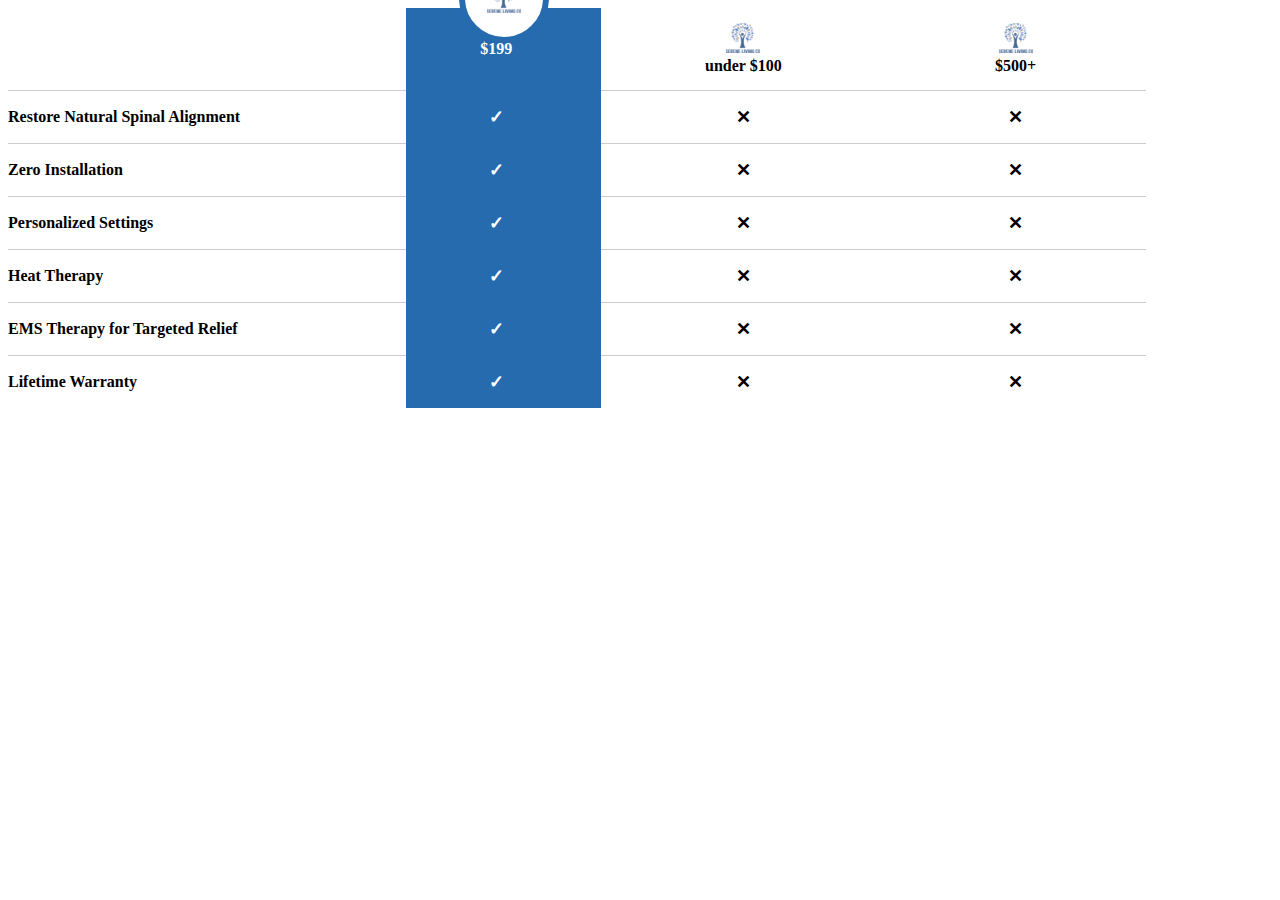
<file: hello.html>
<!DOCTYPE html>
<html lang="en">
<head>
  <meta charset="UTF-8">
  <title>Product Comparison</title>
  <style>
    .comparison-table {
      width: 90%;
      border-collapse: collapse;
      text-align: center;
    }

    .comparison-table th, .comparison-table td {
      border-bottom: 1px solid #ccc;
      padding: 15px;
      padding-left: 0%;
    }

    /* Highlight column */
    .highlight {
      background-color: #256BAE;
      color: white;
      position: relative;
      border: none !important;
    }

    /* Remove internal borders for center column cells */
    .highlight-cell {
      width: 10em;
      background-color: #256BAE;
      color: white;
      border: none !important; 
    }

    .highlight .circle-wrapper {
      position: absolute;
      top: -55px;
      left: 50%;
      transform: translateX(-50%);
      background-color: white;
      border-radius: 50%;
      border: 6px solid #256BAE;
      padding: 8px;
      width: 90px;
      height: 90px;
      box-sizing: border-box;
      display: flex;
      align-items: center;
      justify-content: center;
    }

    .highlight .circle-wrapper img {
      width: 60px;
      height: 60px;
      border-radius: 50%;
    }

    .product-image {
      width: 60px;
    }

    .tick {
      color: white;
      font-size: 18px;
      font-weight: bold;
    }

    .cross {
      color: black;
      font-size: 18px;
      font-weight: 700;
    }

    .row-label {
      text-align: left;
      font-weight: bold;
      width: 35%;
    }

    thead th {
      position: relative;
    }
    .no{
      border-bottom: none !important;
    }
  </style>
</head>
<body>

<table class="comparison-table">
  <thead>
    <tr>
      <th></th>
      <th class="highlight">
        <div class="circle-wrapper">
          <img src="asset/Link → logo.png.svg" alt="Center Product">
        </div>
        $199
      </th>
      <th>
        <img src="asset/Link → logo.png.svg" alt="Product 2" class="product-image"><br>
        under $100
      </th>
      <th>
        <img src="asset/Link → logo.png.svg" alt="Product 3" class="product-image"><br>
        $500+
      </th>
    </tr>
  </thead>
  <tbody>
    <tr>
      <td class="row-label">Restore Natural Spinal Alignment</td>
      <td class="highlight-cell tick">✓</td>
      <td class="cross">✕</td>
      <td class="cross">✕</td>
    </tr>
    <tr>
      <td class="row-label">Zero Installation</td>
      <td class="highlight-cell tick">✓</td>
      <td class="cross">✕</td>
      <td class="cross">✕</td>
    </tr>
    <tr>
      <td class="row-label">Personalized Settings</td>
      <td class="highlight-cell tick">✓</td>
      <td class="cross">✕</td>
      <td class="cross">✕</td>
    </tr>
    <tr>
      <td class="row-label">Heat Therapy</td>
      <td class="highlight-cell tick">✓</td>
      <td class="cross">✕</td>
      <td class="cross">✕</td>
    </tr>
    <tr>
      <td class="row-label">EMS Therapy for Targeted Relief</td>
      <td class="highlight-cell tick">✓</td>
      <td class="cross">✕</td>
      <td class="cross">✕</td>
    </tr>
    <tr>
      <td class="row-label no">Lifetime Warranty</td>
      <td class="highlight-cell tick no">✓</td>
      <td class="cross no">✕</td>
      <td class="cross no">✕</td>
    </tr>
  </tbody>
</table>

</body>
</html>
</file>
<file: style.css>
@import url('https://fonts.googleapis.com/css2?family=Lato:ital,wght@0,100;0,300;0,400;0,700;0,900;1,100;1,300;1,400;1,700;1,900&display=swap');
@import url('https://fonts.googleapis.com/css2?family=Poppins:ital,wght@0,100;0,200;0,300;0,400;0,500;0,600;0,700;0,800;0,900;1,100;1,200;1,300;1,400;1,500;1,600;1,700;1,800;1,900&display=swap');
@import url('https://fonts.googleapis.com/css2?family=Bebas+Neue&display=swap');
@import url('https://fonts.googleapis.com/css2?family=Montserrat:ital,wght@0,100..900;1,100..900&display=swap');
@import url('https://fonts.googleapis.com/css2?family=Inter:ital,opsz,wght@0,14..32,100..900;1,14..32,100..900&display=swap');

* {
    margin: 0;
    padding: 0;
}

.gift {
    position: absolute;
    z-index: 2;
    width: 100%;
    height: 44px;
    color: #ffffff;
    background-color: #316C9F;
    font-family: "Poppins", sans-serif;
    font-weight: 400;
    font-size: 14px;
    align-content: center;
    text-align: center;
}

li {
    list-style: none;
}

nav {
      position: fixed;
    top: 0;
    z-index: 1;
    border-bottom: 1px solid #00000033;
    width: 100%;
    height: 165px;
    display: flex;
    align-items: center;
    justify-content: space-evenly;
    background-color: white;
}

nav ul {
    font-family: "Bebas Neue", sans-serif;
    display: flex;
    align-items: center;
    justify-content: center;
    gap: 40px;
}

nav a {
    text-decoration: none;
    font-size: 18px;
    font-weight: 400;
    color: black;
}

.nav {
    display: flex;
    align-items: center;
    justify-content: center;
}

header {
    position: relative;
    top: 10em;
    width: 100%;
    margin-bottom: 5%;
    padding-top: 3%;
    display: flex;
    justify-content: center;
    font-family: "Montserrat", sans-serif;
    color: #212529;
    background-color: #EDF2F4;
}

header .oon {
    position: relative;
    top: 5em;
    width: 440px;
    height: 300px;
}

.blue {
    color: #316C9F;
}

.hello-product {
    width: 57%;
    padding: 15px;
}

header h1 {
    font-family: "Bebas Neue", sans-serif;
    font-weight: 500;
    font-size: 70px;
    letter-spacing: 1px;
}

header h1~p {
    color: #212529;
    font-size: 18px;
    line-height: 32px;
}

.usage {
    margin: 2% auto;
    display: flex;
    align-items: center;
    justify-content: space-between;
    gap: 20px;
}

.use {
    margin: 8px;
}

.use img {
    width: 60px;
    height: 60px;
}

.use p {
    color: #212529;
    font-size: 12px;
    line-height: 19.5px;
}

header button {
    width: 280px;
    height: 54px;
    border-radius: 2.5px;
    border: none;
    color: #ffffff;
    background-color: #42C296;
    font-family: "Bebas Neue";
    font-size: 24px;
    margin: 8px auto;
}

.delivery {
    margin: 3% auto;
    display: flex;
    align-items: center;
    gap: 5%;
    font-family: "Poppins";
    font-size: 15px;
    line-height: 22px;
    color: #212529;
}

.delivery p {
    display: flex;
    align-items: center;
    gap: 10px;
}

.jessica {
    width: 70%;
    margin: 5% 2%;
    display: flex;
    align-items: center;
    gap: 7%;
}

.jessica-txt p:nth-child(2) {
    font-size: 13px;
    font-weight: 300;
    line-height: 20px;
    font-family: "Poppins";
}

.jessica-txt p:nth-child(3) {
    font-size: 16px;
    font-weight: 400;
    line-height: 24px;
    font-family: "Poppins";
}

.news-channel p {
    font-family: "Poppins";
    font-size: 20px;
    font-weight: 500;
    line-height: 42px;
}

.news-channel ul {
    display: flex;
    align-items: center;
    justify-content: space-between;
    padding: 20px 0;
}

.pay-card {
    margin-top: 10px;
}

.pay-card p {
    font-family: "Poppins";
    font-size: 12px;
    font-weight: 300;
    line-height: 18px;
}

.pay-card ul {
    display: flex;
    align-items: center;
    justify-content: flex-start;
}

hr {
    height: 1px;
    opacity: 0.2;
}

.benefit h2 {
    width: 50%;
    margin: auto;
    text-align: center;
    font-family: "Bebas Neue";
    font-size: 43px;
    font-weight: 400;
    letter-spacing: 1px;
    text-transform: uppercase;
}

.user-saving {
    margin: 20px;
    display: flex;
    align-items: center;
    justify-content: space-evenly;
}

.saving {
    width: 15%;
    text-align: center;
}

.saving p {
    font-family: "Montserrat";
    font-size: 11px;
    line-height: 10px;
    letter-spacing: 1px;
    font-weight: bold;
}

.why-choose h2 {
    font-family: "Bebas Neue";
    font-size: 43px;
    font-weight: 400;
    letter-spacing: 1px;
    margin: auto 35%;
    width: 50%;
}

.why-choose h2~p {
    font-family: "Montserrat";
    font-size: 23px;
    line-height: 22px;
    font-weight: 300;
    margin: auto 35%;
    width: 50%;
}

.features {
    display: flex;
    align-items: center;
    justify-content: center;
    gap: 1%;
    margin: 2% auto;
}

.features .oon {
    width: 33%;
    height: 24%;
}

.part {
    display: flex;
    flex-direction: column;
    align-items: center;
    justify-content: center;
    gap: 20px;
    width: 25%;
}

.part p {
    font-family: "Montserrat";
    font-size: 15px;
    font-weight: 400;
    line-height: 20px;
    color: #212529;
}

.F-head {
    display: flex;
    justify-content: center;
    align-items: center;
    gap: 10px;
    width: 75%;
    margin-left: 10%;
}

.feature-1 h4,
.feature-2 h4 {
    text-align: right;
    width: 80%;
}

.F-head h4 {
    font-family: "Bebas Neue";
    font-size: 26px;
    font-weight: 400;
    line-height: 100%;
}

.feature-5 {
    text-align: center;
}

.feature-5 h4 {
    font-family: "Bebas Neue";
    font-size: 26px;
    font-weight: 400;
    line-height: 100%;
}

.feature-5 p {
    font-family: "Montserrat";
    font-size: 15px;
    font-weight: 400;
    line-height: 20px;
    color: #212529;
}

.rated {
    text-align: center;
    font-size: 15px;
    font-weight: 400;
    font-family: "Montserrat";
    line-height: 20px;
    color: #212529;
}

.rated button {
    width: 300px;
    height: 60px;
    border-radius: 2.5px;
    border: none;
    color: #ffffff;
    background-color: #42C296;
    font-family: "Bebas Neue";
    font-size: 24px;
    margin: 8px auto;
}

.rated p {
    margin: 10px auto;
}

.person {
    width: 25em;
    padding: 10px 15px;
    height: 10em;
    text-align: justify;
    background-color: #F2F4F5;
    border-radius: 34px;
    position: relative;
}

.person p:nth-child(3) {
    position: absolute;
    right: 20px;
    bottom: 10px;
}

.person p {
    font-family: "Inter";
    font-size: 15px;
    font-weight: 400;
    line-height: 20px;
    color: #212529;
}

.person h5 {
    font-family: "Inter";
    font-size: 13px;
    font-weight: 600;
    color: #655CA3;
}

.commit {
    display: flex;
    align-items: start;
    gap: 15px;
}

.comments {
    margin: 4em auto;
    display: flex;
    justify-content: center;
    gap: 5%;
}

.comment {
    display: flex;
    flex-direction: column;
    position: relative;
}

.like {
    position: absolute;
    left: 20%;
    bottom: -15%;
    margin: auto;
    font-family: "Inter";
}

.like span {
    margin: auto 20px;
}

.media-think {
    margin: 7em auto;
}

.media-think h2 {
    font-family: "Bebas Neue";
    font-weight: 400;
    font-size: 65px;
    line-height: 80px;
    letter-spacing: 1px;
    text-align: center;
}

.media-words p {
    width: 25%;
    font-family: "Montserrat";
    font-size: 18px;
    font-weight: 300;
    line-height: 25px;
    color: #212529;
    text-align: center;
}

.media-words {
    margin: 15px auto;
    display: flex;
    justify-content: space-around;
}

.media-logo {
    margin: 15px auto;
    display: flex;
    justify-content: space-around;
}

.product-detail {
    background-color: #EDF2F4;
    padding: 65px 1px;
    overflow-x: hidden;
}

.detail {
    display: flex;
    justify-content: center;
    align-items: center;
    padding: 5%;
    position: relative;
}

.point {
    display: flex;
    align-items: center;
    justify-content: center;
}

.point p {
    width: 55%;
    font-family: "Poppins";
    font-weight: 400;
    font-size: 12px;
    line-height: 24px;
}

.point1 {
    position: absolute;
    left: 6%;
    top: 11%;
}

.point2 {
    position: absolute;
    top: 26%;
    left: 8%;
}

.point3 {
    position: absolute;
    top: 50%;
    left: 2%;
}

.point4 {
    position: absolute;
    top: 72%;
    left: 12%;
}

.point5 {
    position: absolute;
    top: 20%;
    right: 8%;
}

.point6 {
    position: absolute;
    top: 39%;
    right: 1%;
}

.people-reviews {
    margin: 5em auto;
}

.people-reviews h2 {
    font-family: "Bebas Neue";
    font-weight: 400;
    font-size: 65px;
    line-height: 80px;
    letter-spacing: 1px;
    text-align: center;
}

.people-reviews h2~p {
    margin: 20px auto;
    font-family: "Montserrat";
    font-weight: 400;
    font-size: 18px;
    line-height: 27px;
    text-align: center;
}

.txt {
    width: 55%;
    font-family: "Montserrat";
    font-weight: 300;
    font-size: 15px;
    line-height: 20px;
    letter-spacing: 0%;
    text-align: justify;
}

.one {
    width: 8em;
    height: 8em;
    background-color: #00000033;
    border-radius: 16px;
}

.people {
    display: flex;
    gap: 20px;
}

.review {
    display: flex;
    justify-content: center;
    width: 70%;
    margin: 30px auto;
}

.table {
    margin: 10% auto;
    width: 80%;
}

.comparison-table {
    width: 100%;
    border-collapse: collapse;
    text-align: center;
    margin-bottom: 10%;
}

th {
    font-family: "Poppins";
}

.comparison-table th,
.comparison-table td {
    border-bottom: 1px solid #ccc;
    padding: 15px;
    padding-left: 0%;
}

.highlight {
    background-color: #256BAE;
    color: white;
    position: relative;
    border: none !important;
}

.highlight-cell {
    width: 10em;
    background-color: #256BAE;
    color: white;
    border: none !important;
}

.highlight .circle-wrapper {
    position: absolute;
    top: -55px;
    left: 50%;
    transform: translateX(-50%);
    background-color: white;
    border-radius: 50%;
    border: 6px solid #256BAE;
    padding: 8px;
    width: 90px;
    height: 90px;
    box-sizing: border-box;
    display: flex;
    align-items: center;
    justify-content: center;
}

.highlight .circle-wrapper img {
    width: 60px;
    height: 60px;
    border-radius: 50%;
}

.product-image {
    width: 60px;
}

.tick {
    color: white;
    font-size: 18px;
    font-weight: bold;
}

.cross {
    color: black;
    font-size: 18px;
    font-weight: 700;
}

.row-label {
    text-align: left;
    width: 35%;
    font-family: "Poppins";
    font-weight: 500;
    font-size: 14px;
    line-height: 30px;

}

thead th {
    position: relative;
}

.no {
    border-bottom: none !important;
}

.custumer-reviews {
    width: 100%;
    margin: 5em auto;
    background-color: #EDF2F4;
    padding: 5% 0;
}

.main-reviews {
    width: 80%;
    margin: auto;
}

.custumer-reviews h2 {
    font-family: "Bebas Neue";
    font-weight: 400;
    font-size: 65px;
    line-height: 48px;
    letter-spacing: 1px;
    text-align: center;
}

.ratio {
    display: block;
    width: 120px;
    height: 15px;
    border: 1px solid #8080805c;
}

.fill p {
    width: 100%;
    height: 100%;
    background-color: yellow;
}

.s-fill p {
    width: 15%;
    height: 100%;
    background-color: yellow;
}

.z-fill p {
    width: 5%;
    height: 100%;
    background-color: yellow;
}

.summary {
    display: flex;
    gap: 10px;
}

.side-two {
    padding-top: 5px;
    width: 118px;
    height: 35px;
    border: 2px solid #108BA9;
    color: #108BA9;
    font-family: "Bebas Neue";
    font-weight: 400;
    line-height: 30px;
    letter-spacing: 1px;
    text-align: center;
    vertical-align: middle;
}

.review-summary {
    display: flex;
    justify-content: space-between;
    align-items: center;
    margin: 20px auto;
    padding: 20px;
    width: 75%;
}

.dp {
    display: inline-block;
    width: 55px;
    height: 55px;
    border-radius: 30px;
    background-color: #E9E9E9;
    color: #333333;
    text-align: center;
    align-content: center;
}

.over-view p {
    font-family: "Lato";
    font-weight: 700;
    font-style: Bold;
    font-size: 16px;
    line-height: 24px;
    vertical-align: middle;
    color: #064453;
}

.over-view {
    display: flex;
    align-items: center;
    gap: 20px;
}

.R-one {
    margin: 20px;
    padding: 20px;
}

.review-txt h4 {
    font-family: 'Segoe UI', Tahoma, Geneva, Verdana, sans-serif;
    font-weight: 700;
    font-style: Bold;
    font-size: 17.6px;
    line-height: 24.64px;
    vertical-align: middle;
    margin: 10px 5px;
}

.review-txt p {
    font-family: "Lato";
    font-weight: 400;
    font-size: 16px;
    line-height: 24px;
    vertical-align: middle;
    color: #064453;
    margin: 10px 5px;
}

.page-count {
    display: flex;
    justify-content: center;
    align-items: center;
    gap: 20px;
}

.page-count a {
    font-family: "Montserrat";
    font-weight: 700;
    font-style: Bold;
    font-size: 25px;
    line-height: 16px;
    color: #064453;
    text-decoration: none;
}

.why-shop {
    width: 100%;
}

.why-shop h2 {
    font-family: "Bebas Neue";
    font-weight: 400;
    font-size: 58px;
    line-height: 48px;
    letter-spacing: 1px;
    text-align: center;
}

.image-group {
    display: flex;
    flex-wrap: wrap;
    align-items: center;
    justify-content: flex-start;
    gap: 10px;
    width: 90%;
    margin: 3.5% auto;
    margin-left: 10%;
}

.image-group img {
    width: 200px;
    height: 200px;
}

.else {
    display: flex;
    justify-content: center;
    align-items: center;
    gap: 20px;
    background-color: #282828;
    color: white;
    padding: 8% 10px;
}

.else h2 {
    font-family: "Bebas Neue";
    font-weight: 400;
    font-size: 50px;
    line-height: 60px;
    letter-spacing: 1px;
    vertical-align: middle;
}

.things {
    display: flex;
    justify-content: center;
    align-items: center;
    gap: 12px;
}

.thing p {
    text-align: center;
    font-family: "Bebas Neue";
    font-size: 22px;
}

.thing img {
    height: 300px;
}

.FAQs h2 {
    font-family: "Bebas Neue";
    font-weight: 400;
    font-size: 60px;
    line-height: 50px;
    letter-spacing: 1px;
    text-align: center;
    vertical-align: middle;
}

.FAQs {
    margin: 5em auto;
}

.FAQs h2+p {
    font-family: "Poppins";
    font-weight: 300;
    font-style: Light;
    font-size: 24px;
    line-height: 42px;
    text-align: center;
    vertical-align: middle;
    color: #316C9F;
}

.FAQs h2+p~p {
    font-family: "Montserrat";
    font-weight: 300;
    font-style: Light;
    font-size: 16px;
    line-height: 27px;
    text-align: center;
    vertical-align: middle;
    color: #212529;
}

.question-point {
    width: 70%;
    margin: auto;
}

.question {
    height: 55px;
    display: flex;
    align-self: center;
    justify-content: space-between;
    border-bottom: 1px solid #DDDDDD;
}

.question p {
    margin: auto 0;
    font-family: "Poppins";
    font-weight: 400;
    font-size: 16px;
    line-height: 27px;
    vertical-align: middle;
}

.video {
    display: flex;
    align-items: center;
    justify-content: center;
    gap: 3%;
    background-color: #EDF2F4;
    padding: 10% 0;
}

.video img {
    width: 49%;
}

.check {
    width: 35%;
}

.check h2 {
    font-family: "Bebas Neue";
    font-weight: 400;
    font-size: 55px;
    line-height: 60px;
    letter-spacing: 1px;
    vertical-align: middle;
}

.check p {
    width: 70%;
    font-family: "Montserrat";
    font-weight: 400;
    font-size: 16px;
    line-height: 20px;
    vertical-align: middle;
}

.check button {
    width: 270px;
    height: 52px;
    border-radius: 2.5px;
    border: none;
    color: #ffffff;
    background-color: #42C296;
    font-family: "Bebas Neue";
    font-size: 24px;
    margin: 8px auto;
}

footer {
    margin-top: 5em;
    margin-bottom: 2em;
    font-family: "Poppins";
    font-weight: 400;
    font-size: 15px;
    vertical-align: middle;
}

.site {
    display: flex;
    flex-direction: column;
    justify-content: space-around;
    align-items: center;
}

.site p>span {
    margin: auto 6px;
    vertical-align: middle;
}

.list {
    display: flex;
    align-items: center;
    justify-content: space-evenly;
    gap: 100px;
}

.foot-H {
    display: flex;
    justify-content: space-evenly;
}

footer li {
    line-height: 35px;
}

fieldset {
    border: none;
}

fieldset input {
    margin: 13px auto;
    padding: 10px;
    width: 280px;
    height: 25px;
    opacity: 1;
    border-radius: 2px;
    border: none;
    border-bottom: 2px solid #212529;
}

.foot {
    display: flex;
    justify-content: space-between;
    align-items: center;
    width: 82%;
    margin: 3% auto;
    margin-top: 10%;
}

@media screen and (max-width: 780px) {

    .gift {
        width: 100vw;
        font-weight: 300;
        font-size: 10px;
    }

    .fixed {
        width: 100vw;
    }

    nav {
        width: 100vw;
        height: 130px;
        justify-content: space-around;
        
    }

    nav ul {
        gap: 15px;
    }

    nav a {
        font-size: 11.5px;
    }

    nav .nav+img {
        width: 24px;
    }

    .nav img {
        width: 70px;
    }

    header .oon {
        width: 250px;
        height: 200px;
        left: 28%;
    }

    header h1 {
        position: absolute;
        top: 12px;
        width: 95%;
        font-weight: 450;
        font-size: 35px;
    }

    header h1~p {
        font-weight: 600;
        font-size: 14px;
        line-height: 22px;
        margin-top: 40px;
    }

    header {
        top: 8em;
        margin-bottom: 5%;
        padding-top: 3%;
        flex-direction: column;
    }

    .hello-product {
        width: 95%;
        padding: 10px;
    }

    .usage {
        flex-wrap: wrap;
    }

    header button {
        width: 240px;
        height: 50px;
        border-radius: 2.5px;
        margin-left: 15%;
    }

    .jessica {
        width: 90%;
        margin: 5% auto;
    }

    .news-channel ul {
        gap: 20px;
        top: 0;
        justify-content: center;
    }

    .news-channel img {
        width: 40px;
    }

    .benefit h2 {
        width: 80%;
        margin-top: 50%;
        font-size: 27px;
    }

    .user-saving {
        flex-wrap: wrap;
    }

    .saving {
        width: 30%;
        margin: 10px;
    }

    .saving img {
        width: 50px;
    }

    .saving p {
        font-size: 9px;
    }

    .why-choose h2 {
        font-size: 27px;
        margin: auto 20%;
        width: 80%;
    }

    .why-choose h2~p {
        font-size: 16px;
        margin: auto 18%;
        width: 80%;
    }

    .part p {
        font-size: 12px;
        line-height: 12px;
        text-align: justify;
    }

    .F-head {
        gap: 40px;
    }

    .F-head h4 {
        font-size: 17px;
        font-weight: 400;
    }

    .F-head img {
        width: 50px;
        height: 50px;
    }

    .features {
        flex-direction: column;
    }

    .features .oon {
        width: 50%;
        margin-top: 20px;
    }

    .feature-1 h4,
    .feature-2 h4 {
        text-align: left;
    }

    .part {
        gap: 30px;
        width: 80%;
    }

    .feature-5 h4 {
        font-size: 17px;
    }

    .feature-5 img {
        height: 50px;
        width: 50px;
    }

    .feature-5 p {
        font-size: 12px;
        line-height: 12px;
        text-align: justify;
    }

    .feature-5 {
        width: 80%;
        margin: auto;
        margin-top: 20px;
    }

    .rated button {
        width: 220px;
        height: 50px;
        font-size: 22px;
    }

    .comments {
        flex-direction: column;
        gap: 50px;
        width: 90%;
    }

    .person p {
        font-size: 12px;
        font-weight: 340;
        line-height: 15px;
    }

    .media-think h2 {
        font-size: 30px;
    }

    .media-words p {
        width: 25%;
        font-size: 10px;
        font-weight: 300;
        line-height: 12px;
    }

    .media-logo img {
        width: 70px;
    }

    .detail .oon {
        width: 180px;
    }

    .point1 img:nth-child(3),
    .point2 img:nth-child(3),
    .point3 img:nth-child(3),
    .point4 img:nth-child(3),
    .point5 img:nth-child(1),
    .point6 img:nth-child(1) {
        width: 15px;
    }

    .point1 img:nth-child(2),
    .point2 img:nth-child(2),
    .point3 img:nth-child(2),
    .point4 img:nth-child(2),
    .point5 img:nth-child(2),
    .point6 img:nth-child(2) {
        width: 30px;
    }

    .point p {
        width: 35%;
        font-weight: 400;
        font-size: 5px;
        line-height: 8px;
    }

    .point1 {
        left: -7%;
    }

    .point2 {
        left: -6%;
    }

    .point3 {
        left: -11%;
    }

    .point4 {
        left: 1%;
    }

    .point5 {
        right: -3%;
    }

    .point6 {
        right: -10%;
    }

    .rated {
        font-size: 12px;
        line-height: 15px;
    }

    .people-reviews h2 {
        font-size: 30px;
    }

    .people-reviews h2~p {
        margin: auto;
        font-size: 14px;
    }

    .review {
        flex-direction: column;
        gap: 20px;
        width: 90%;
    }

    .txt {
        width: 100%;
        font-size: 12px;
        line-height: 12px;
    }

    .one {
        height: 5em;
        width: 5em;
    }

    .people {
        flex-direction: column;
    }

    .table {
        width: 93%;
    }

    .row-label {
        font-size: 10px;
        line-height: 15px;
    }

    .cross {
        font-size: 13px;
    }

    .tick {
        font-size: 13px;
    }

    .highlight .circle-wrapper {
        width: 80px;
        height: 80px;
    }

    th {
        font-size: 12px
    }

    .review-summary {
        flex-direction: column;
        width: 80%;
        gap: 30px;
    }

    .custumer-reviews h2 {
        font-size: 30px;
    }

    .main-reviews {
        width: 100%;
    }

    .review-txt p {
        text-align: justify;
    }

    .why-shop h2 {
        width: 80%;
        margin: auto;
        font-size: 27px;
        line-height: 38px;
    }

    .image-group img {
        width: 150px;
        height: 150px;
    }

    .else {
        flex-direction: column;
    }

    .thing img {
        height: 150px;
        width: 100px;
    }

    .thing p {
        font-size: 15px;
    }

    .else h2 {
        font-size: 27px;
        line-height: 60px;
    }

    .FAQs h2 {
        font-size: 30px;
        line-height: 30px;
    }

    .FAQs h2+p {
        font-size: 16px;
    }

    .FAQs h2+p~p {
        font-size: 12px;
    }

    .question-point {
        width: 87%;
    }

    .question img {
        width: 10px;
    }

    .question p {
        font-size: 14px;
        line-height: 20px;

    }

    .video {
        flex-direction: column-reverse;
    }

    .video img {
        width: 96%;
    }

    .check {
        width: 85%;
        text-align: center
    }

    .check h2 {
        font-size: 30px;
        line-height: 30px;
        text-align: center;
    }

    .check p {
        width: 100%;
        margin: auto;
        font-size: 13px;
        line-height: 15px;
        text-align: justify
    }

    footer {
        font-size: 13px;
    }

    .site {
        display: flex;
        flex-direction: row-reverse;
        justify-content: space-around;
        align-items: end;
    }

    .site p>span {
        margin: auto 6px;
        vertical-align: middle;
    }

    .list {
        display: flex;
        align-items: center;
        justify-content: space-around;
        gap: 0px;
    }

    .foot-H {
        display: flex;
        justify-content: space-evenly;
        flex-direction: column;
        gap: 30px;
    }

    footer li {
        line-height: 22px;
    }

    fieldset {
        width: 67%;
        margin: auto;
    }

    .foot {
        flex-direction: column;
        width: 85%;
    }
}

@media (min-width: 780px) and (max-width:1000px){
      .gift {
        width: 100vw;
        height: 44px;
        font-weight: 300;
        font-size: 12px;
    }
.nav{
    gap: 50px;
}

    nav {
        width: 100vw;
        height: 145px;
    }

    nav ul {
        gap: 20px;
    }

    nav a {
        font-size: 15px;
    }

    nav .nav+img {
        width: 24px;
    }

    .nav img {
        width: 100px;
    }

    header .oon {
        width: 250px;
        height: 200px;
        left: 28%;
    }

    header h1 {
        position: absolute;
        top: 12px;
        width: 95%;
        font-weight: 450;
        font-size: 40px;
    }

    header h1~p {
        font-weight: 600;
        font-size: 16px;
        line-height: 22px;
        margin-top: 40px;
    }

    header {
        top: 9em;
        margin-bottom: 5%;
        padding-top: 3%;
        flex-direction: column;
    }

    .hello-product {
        width: 95%;
        padding: 10px;
    }

    .usage {
        flex-wrap: wrap;
    }

    header button {
        width: 240px;
        height: 50px;
        border-radius: 2.5px;
        margin-left: 15%;
    }

    .jessica {
        width: 90%;
        margin: 5% auto;
    }

    .news-channel ul {
        gap: 20px;
        justify-content: center;
    }

    .news-channel img {
        width: 40px;
    }

    .benefit h2 {
        width: 80%;
        margin-top: 50%;
        font-size: 27px;
    }

    .user-saving {
        flex-wrap: wrap;
    }

    .saving {
        width: 30%;
        margin: 10px;
    }

    .saving img {
        width: 50px;
    }

    .saving p {
        font-size: 10px;
    }

    .why-choose h2 {
        font-size: 32px;
        margin: auto 20%;
        width: 80%;
    }

    .why-choose h2~p {
        font-size: 17.5px;
        margin: auto 18%;
        width: 80%;
    }

    .part p {
        font-size: 14px;
        line-height: 14px;
        text-align: justify;
    }

    .F-head {
        gap: 40px;
    }

    .F-head h4 {
        font-size: 17px;
        font-weight: 400;
    }

    .F-head img {
        width: 50px;
        height: 50px;
    }

    .features {
        flex-direction: column;
    }

    .features .oon {
        width: 50%;
        margin-top: 20px;
    }

    .feature-1 h4,
    .feature-2 h4 {
        text-align: left;
    }

    .part {
        gap: 30px;
        width: 80%;
    }

    .feature-5 h4 {
        font-size: 18px;
    }

    .feature-5 img {
        height: 50px;
        width: 50px;
    }

    .feature-5 p {
        font-size: 13px;
        line-height: 12px;
        text-align: justify;
    }

    .feature-5 {
        width: 80%;
        margin: auto;
        margin-top: 20px;
    }

    .rated button {
        width: 220px;
        height: 50px;
        font-size: 23.6px;
    }

    .comments {
        flex-direction: column;
        gap: 50px;
        width: 90%;
    }

    .person p {
        font-size: 13.5px;
        font-weight: 340;
        line-height: 16px;
    }

    .media-think h2 {
        font-size: 32px;
    }

    .media-words p {
        width: 25%;
        font-size: 10px;
        font-weight: 300;
        line-height: 12px;
    }

    .media-logo img {
        width: 70px;
    }

    .detail .oon {
        width: 180px;
    }

    .point1 img:nth-child(3),
    .point2 img:nth-child(3),
    .point3 img:nth-child(3),
    .point4 img:nth-child(3),
    .point5 img:nth-child(1),
    .point6 img:nth-child(1) {
        width: 15px;
    }

    .point1 img:nth-child(2),
    .point2 img:nth-child(2),
    .point3 img:nth-child(2),
    .point4 img:nth-child(2),
    .point5 img:nth-child(2),
    .point6 img:nth-child(2) {
        width: 30px;
    }

    .point p {
        width: 35%;
        font-weight: 400;
        font-size: 5px;
        line-height: 8px;
    }

    .point1 {
        left: -7%;
    }

    .point2 {
        left: -6%;
    }

    .point3 {
        left: -11%;
    }

    .point4 {
        left: 1%;
    }

    .point5 {
        right: -3%;
    }

    .point6 {
        right: -10%;
    }

    .rated {
        font-size: 12px;
        line-height: 15px;
    }

    .people-reviews h2 {
        font-size: 30px;
    }

    .people-reviews h2~p {
        margin: auto;
        font-size: 14px;
    }

    .review {
        flex-direction: column;
        gap: 20px;
        width: 90%;
    }

    .txt {
        width: 100%;
        font-size: 12px;
        line-height: 12px;
    }

    .one {
        height: 5em;
        width: 5em;
    }

    .people {
        flex-direction: column;
    }

    .table {
        width: 93%;
    }

    .row-label {
        font-size: 10px;
        line-height: 15px;
    }

    .cross {
        font-size: 13px;
    }

    .tick {
        font-size: 13px;
    }

    .highlight .circle-wrapper {
        width: 80px;
        height: 80px;
    }

    th {
        font-size: 12px
    }

    .review-summary {
        flex-direction: column;
        width: 80%;
        gap: 30px;
    }

    .custumer-reviews h2 {
        font-size: 30px;
    }

    .main-reviews {
        width: 100%;
    }

    .review-txt p {
        text-align: justify;
    }

    .why-shop h2 {
        width: 80%;
        margin: auto;
        font-size: 27px;
        line-height: 38px;
    }

    .image-group img {
        width: 150px;
        height: 150px;
    }

    .else {
        flex-direction: column;
    }

    .thing img {
        height: 150px;
        width: 100px;
    }

    .thing p {
        font-size: 15px;
    }

    .else h2 {
        font-size: 27px;
        line-height: 60px;
    }

    .FAQs h2 {
        font-size: 30px;
        line-height: 30px;
    }

    .FAQs h2+p {
        font-size: 16px;
    }

    .FAQs h2+p~p {
        font-size: 12px;
    }

    .question-point {
        width: 87%;
    }

    .question img {
        width: 10px;
    }

    .question p {
        font-size: 14px;
        line-height: 20px;

    }

    .video {
        flex-direction: column-reverse;
    }

    .video img {
        width: 96%;
    }

    .check {
        width: 85%;
        text-align: center
    }

    .check h2 {
        font-size: 32px;
        line-height: 30px;
        text-align: center;
    }

    .check p {
        width: 100%;
        margin: auto;
        font-size: 14px;
        line-height: 15px;
        text-align: justify
    }

    footer {
        font-size: 13px;
    }

    .site {
        display: flex;
        flex-direction: row-reverse;
        justify-content: space-around;
        align-items: end;
    }

    .site p>span {
        margin: auto 6px;
        vertical-align: middle;
    }

    .list {
        display: flex;
        align-items: center;
        justify-content: space-around;
        gap: 0px;
    }

    .foot-H {
        display: flex;
        justify-content: space-evenly;
        flex-direction: column;
        gap: 30px;
    }

    footer li {
        line-height: 22px;
    }

    fieldset {
        width: 67%;
        margin: auto;
    }

    .foot {
        flex-direction: column;
        width: 85%;
    }
}
</file>
